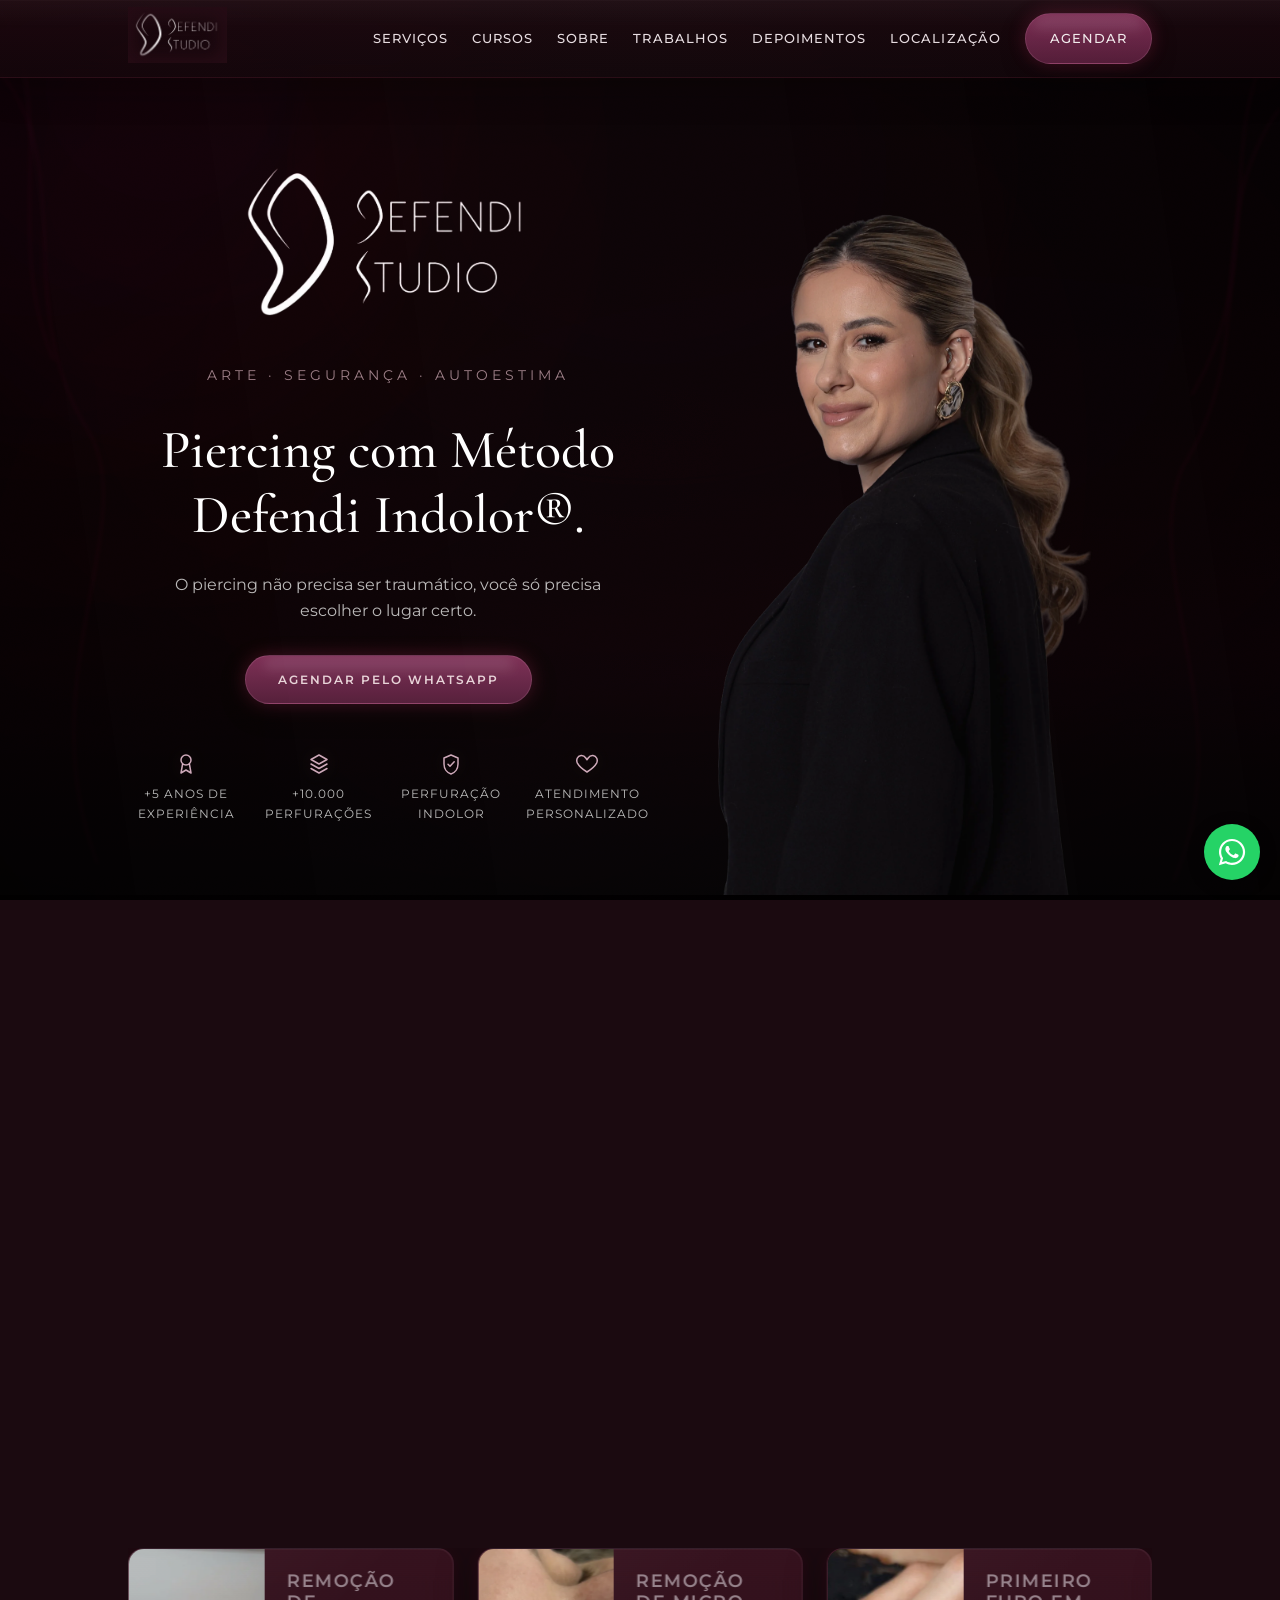
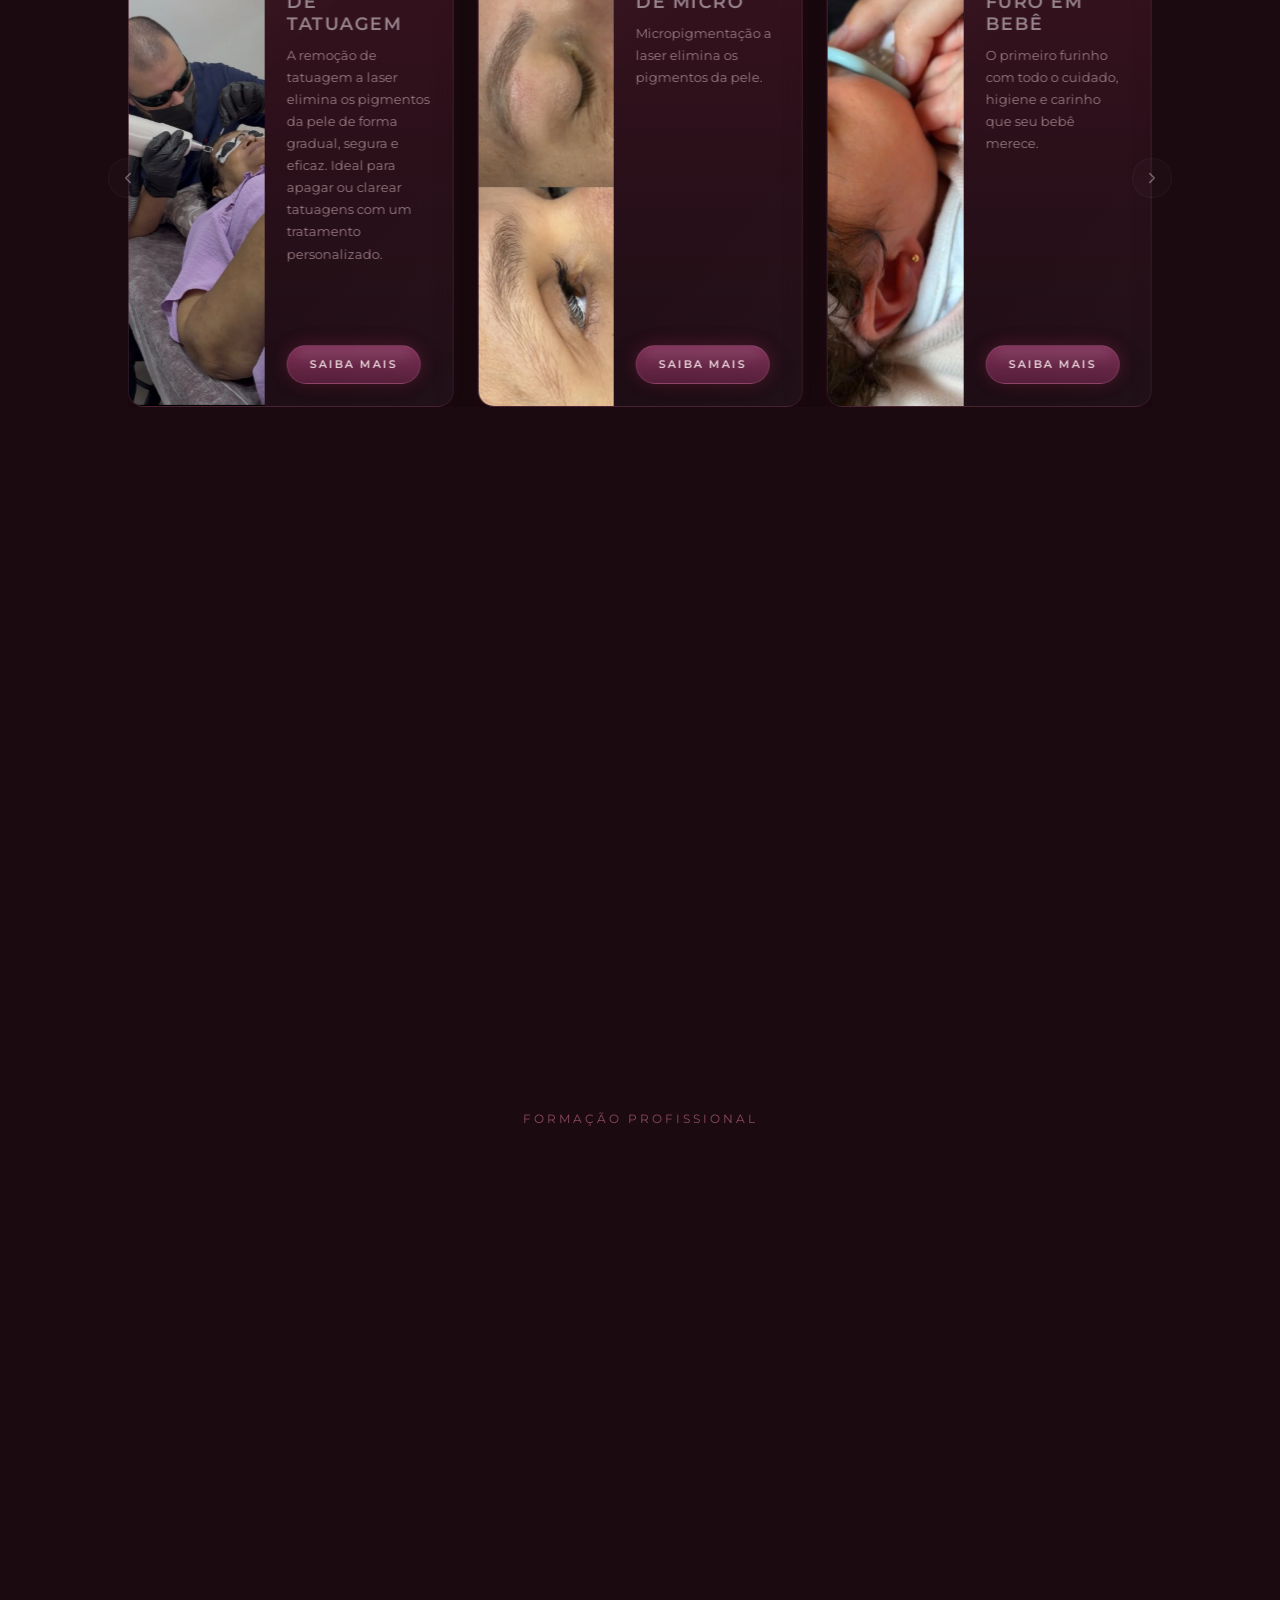
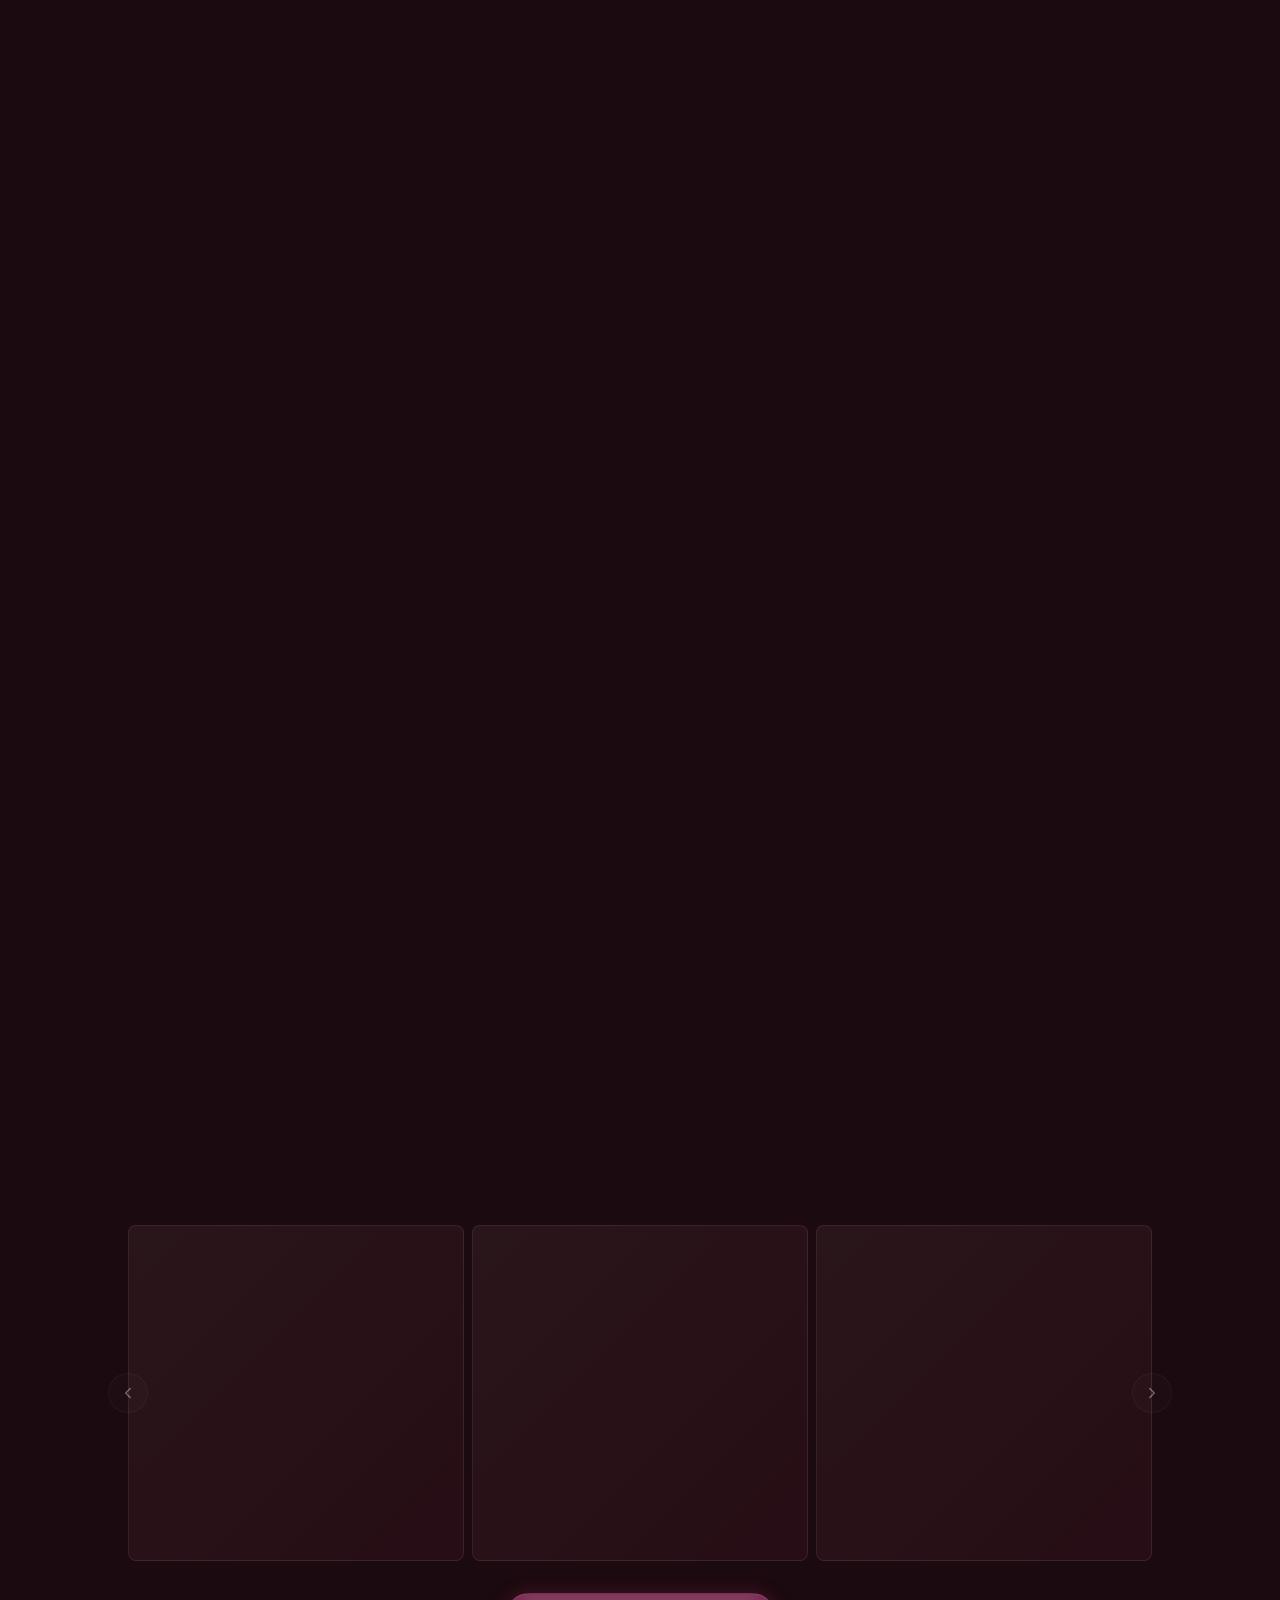
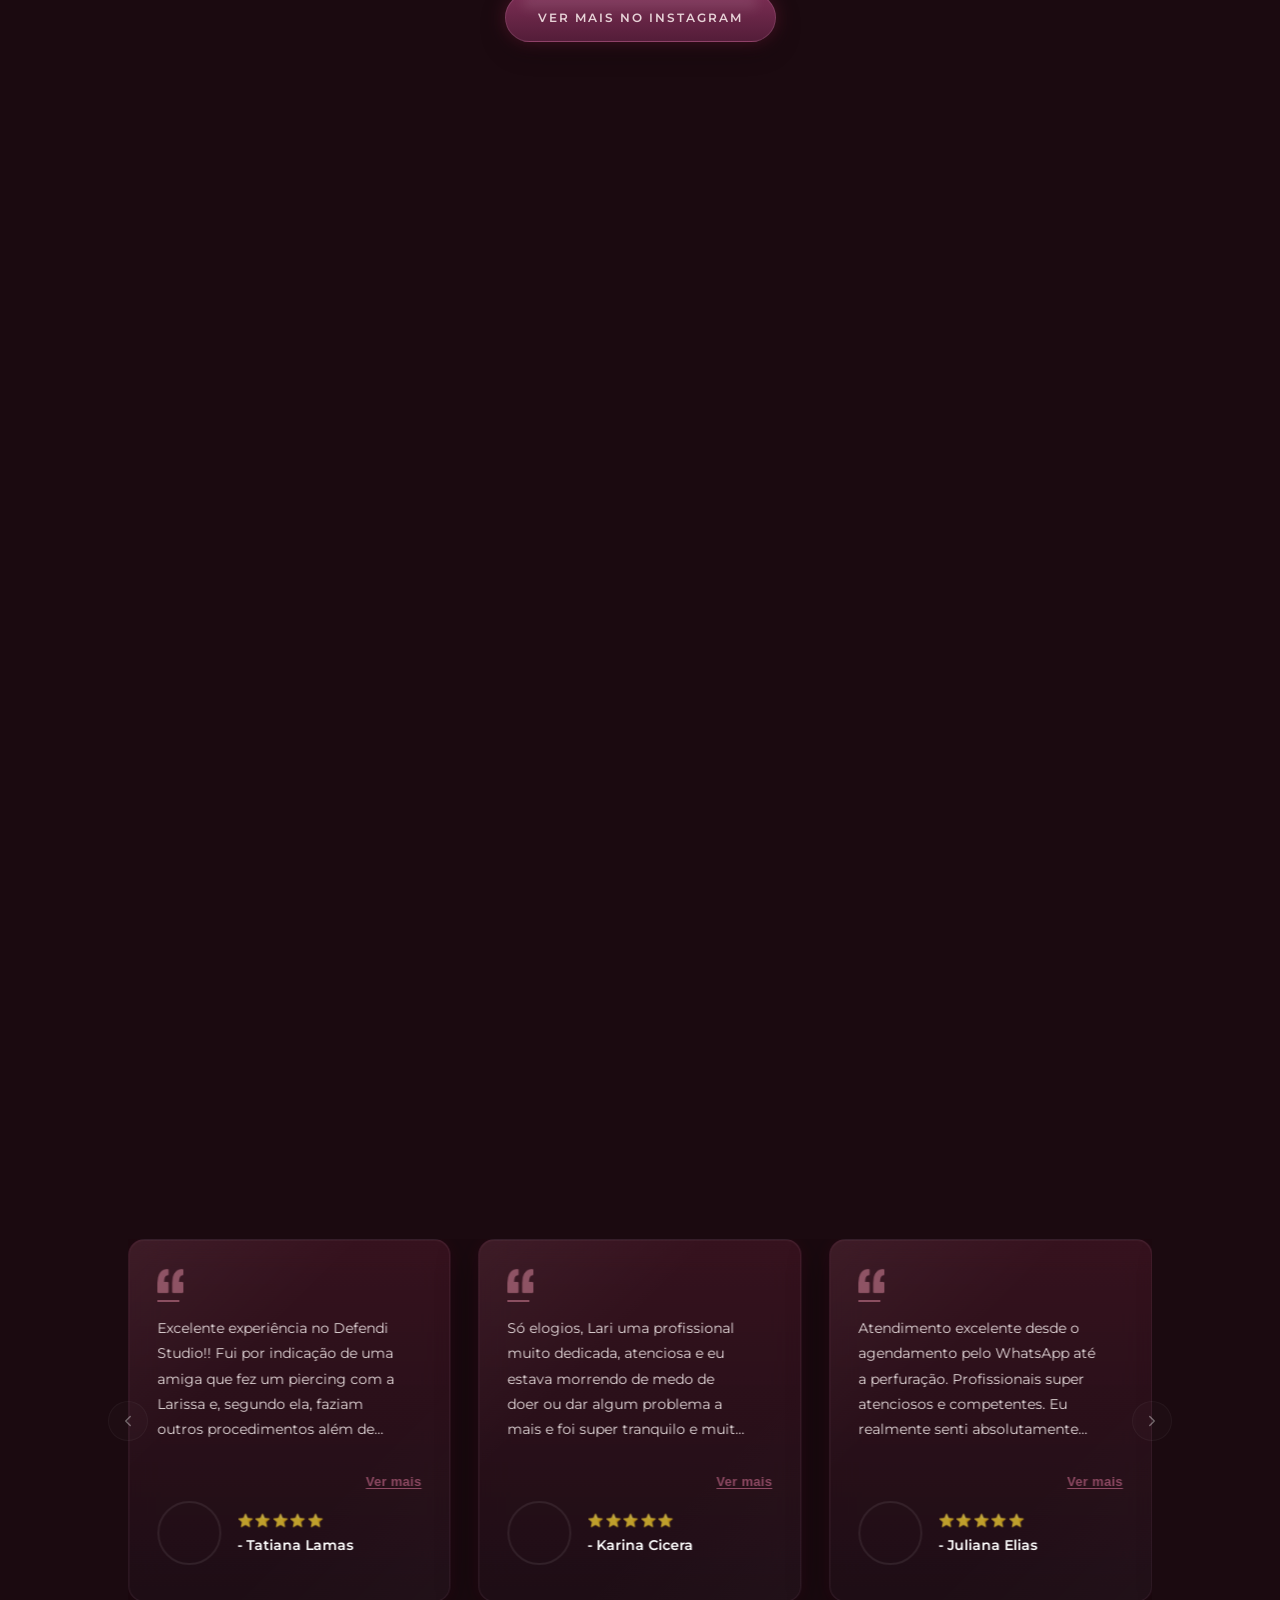
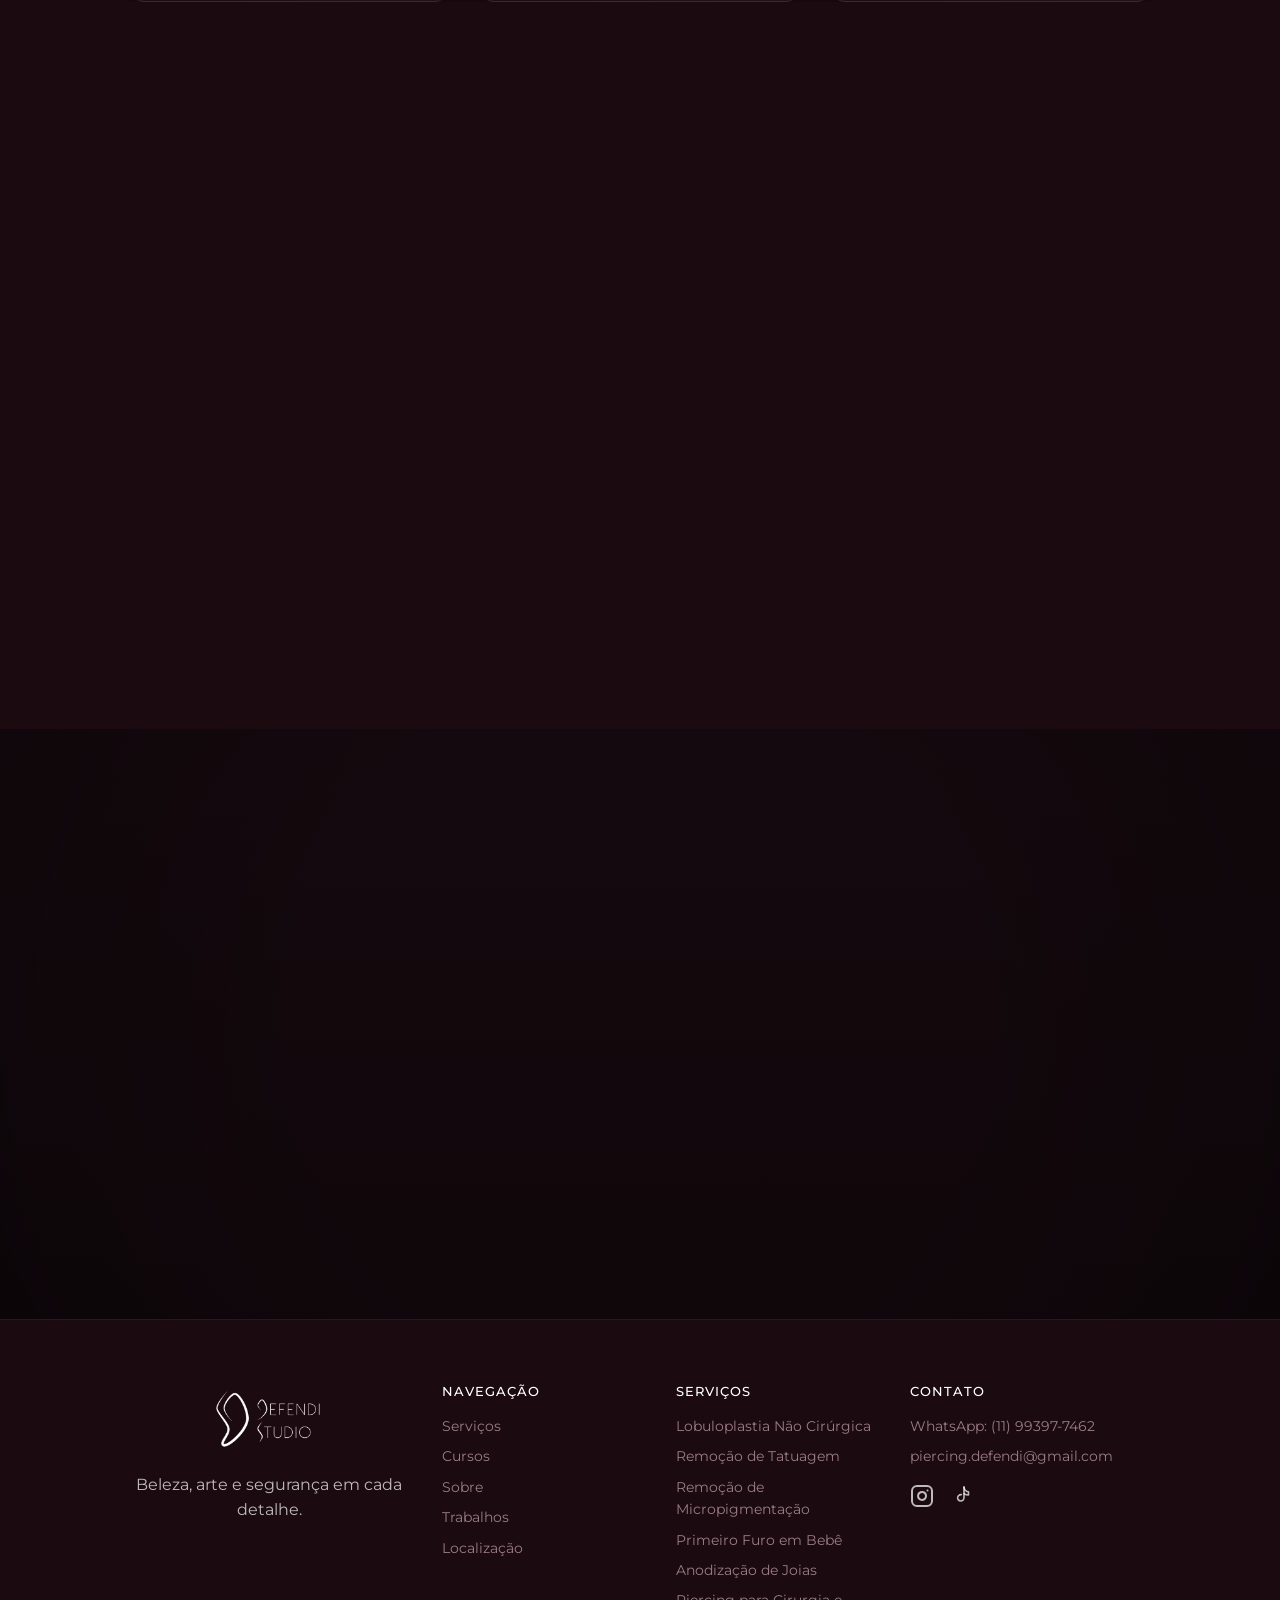
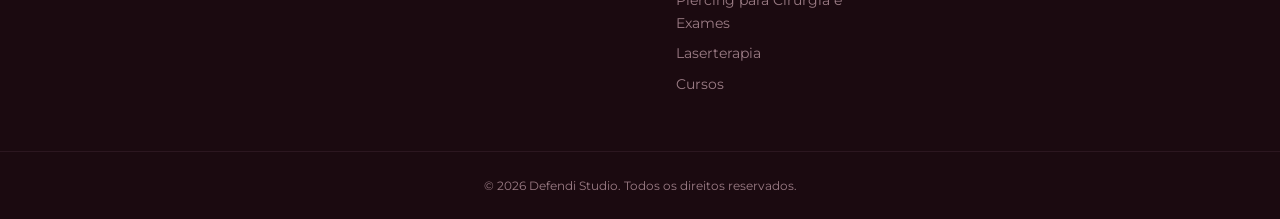
<file: index.html>
<!doctype html>
<html lang="pt-BR">
<head>
  <meta charset="utf-8">
  <meta name="viewport" content="width=device-width, initial-scale=1">
  <title>Defendi Studio · Piercing com técnica, segurança e joias premium</title>
  <meta name="description" content="Estúdio de piercing em São Paulo. Método indolor, cicatrização rápida e joias de altíssimo nível. Agende pelo WhatsApp.">
  <link rel="canonical" href="https://studio.defendipiercing.com.br/">
  <link rel="icon" type="image/png" sizes="32x32" href="img/favicon-32.png">
  <link rel="icon" type="image/png" sizes="16x16" href="img/favicon-16.png">
  <link rel="apple-touch-icon" sizes="180x180" href="img/favicon-180.png">

  <meta name="theme-color" content="#1B0A10">
  <meta name="robots" content="index, follow">

  <meta property="og:type" content="website">
  <meta property="og:locale" content="pt_BR">
  <meta property="og:title" content="Defendi Studio · Piercing com técnica, segurança e joias premium">
  <meta property="og:description" content="Estúdio de piercing em São Paulo. Método indolor, cicatrização rápida e joias de altíssimo nível. Agende pelo WhatsApp.">
  <meta property="og:image" content="https://studio.defendipiercing.com.br/img/og-image.jpg">
  <meta property="og:image:width" content="1200">
  <meta property="og:image:height" content="630">
  <meta property="og:image:type" content="image/jpeg">
  <meta property="og:url" content="https://studio.defendipiercing.com.br/">
  <meta property="og:site_name" content="Defendi Studio">

  <meta name="twitter:card" content="summary_large_image">
  <meta name="twitter:title" content="Defendi Studio · Piercing com técnica, segurança e joias premium">
  <meta name="twitter:description" content="Estúdio de piercing em São Paulo. Método indolor, cicatrização rápida e joias de altíssimo nível. Agende pelo WhatsApp.">
  <meta name="twitter:image" content="https://studio.defendipiercing.com.br/img/og-image.jpg">

  <link rel="preconnect" href="https://fonts.googleapis.com">
  <link rel="preconnect" href="https://fonts.gstatic.com" crossorigin>
  <link href="https://fonts.googleapis.com/css2?family=Cormorant+Garamond:wght@400;500;600&family=Montserrat:wght@400;500;600&display=swap" rel="stylesheet">
  <link rel="stylesheet" href="css/style.css?v=20">
  <link rel="stylesheet" href="css/background.css">
  <script type="application/ld+json">
  {
    "@context": "https://schema.org",
    "@type": "BeautySalon",
    "name": "Defendi Studio",
    "image": "https://studio.defendipiercing.com.br/img/og-image.jpg",
    "logo": "https://studio.defendipiercing.com.br/img/favicon-180.png",
    "telephone": "+5511993977462",
    "email": "piercing.defendi@gmail.com",
    "url": "https://studio.defendipiercing.com.br/",
    "address": {
      "@type": "PostalAddress",
      "streetAddress": "Rua Costa Rego, 21, Interfone 102, Sala 02",
      "addressLocality": "São Paulo",
      "addressRegion": "SP",
      "postalCode": "03542-030",
      "addressCountry": "BR"
    },
    "sameAs": [
      "https://www.instagram.com/defendi.larissa",
      "https://www.tiktok.com/@defendipiercing"
    ],
    "aggregateRating": {
      "@type": "AggregateRating",
      "ratingValue": "5.0",
      "reviewCount": "10"
    },
    "review": [
      {
        "@type": "Review",
        "author": { "@type": "Person", "name": "Ana Paula Morato" },
        "reviewRating": { "@type": "Rating", "ratingValue": "5" },
        "reviewBody": "Adorei o atendimento da equipe da Lari! Desde o primeiro atendimento pelo whatsapp até o dia da perfuração! Foi um experiência incrível, eu indico de olhos fechados!"
      },
      {
        "@type": "Review",
        "author": { "@type": "Person", "name": "Tatiana Lamas" },
        "reviewRating": { "@type": "Rating", "ratingValue": "5" },
        "reviewBody": "Excelente experiência no Defendi Studio! A técnica promete zero dor e cumpre! São muito atenciosas, meus novos furos estão, finalmente, restaurados e bem posicionados."
      },
      {
        "@type": "Review",
        "author": { "@type": "Person", "name": "Karina Cicera" },
        "reviewRating": { "@type": "Rating", "ratingValue": "5" },
        "reviewBody": "Só elogios, Lari uma profissional muito dedicada, atenciosa. Do atendimento em whatsapp até o presencial foi perfeito em tudo."
      }
    ],
    "hasOfferCatalog": {
      "@type": "OfferCatalog",
      "name": "Serviços",
      "itemListElement": [
        { "@type": "Offer", "itemOffered": { "@type": "Service", "name": "Lobuloplastia Não Cirúrgica" } },
        { "@type": "Offer", "itemOffered": { "@type": "Service", "name": "Remoção de Tatuagem" } },
        { "@type": "Offer", "itemOffered": { "@type": "Service", "name": "Remoção de Micropigmentação" } },
        { "@type": "Offer", "itemOffered": { "@type": "Service", "name": "Primeiro Furo em Bebê" } },
        { "@type": "Offer", "itemOffered": { "@type": "Service", "name": "Anodização de Joias" } },
        { "@type": "Offer", "itemOffered": { "@type": "Service", "name": "Piercing para Cirurgia e Exames" } },
        { "@type": "Offer", "itemOffered": { "@type": "Service", "name": "Laserterapia" } }
      ]
    }
  }
  </script>
</head>
<body>
  <div class="background" aria-hidden="true">
    <div class="bg-base"></div>
    <div class="bg-vignette"></div>
    <div class="bg-depth"></div>
    <div class="bg-center-glow"></div>
    <div class="bg-smoke smoke1"></div>
    <div class="bg-smoke smoke2"></div>
    <div class="bg-smoke smoke3"></div>
    <div class="bg-smoke smoke4"></div>
    <div class="bg-smoke smoke5"></div>
    <div class="bg-smoke smoke6"></div>
    <div class="bg-border-glow glow-left-top"></div>
    <div class="bg-border-glow glow-right-top"></div>
    <div class="bg-border-glow glow-left-bottom"></div>
    <div class="bg-border-glow glow-right-bottom"></div>
    <svg class="bg-lines" viewBox="0 0 1440 1000" preserveAspectRatio="none" xmlns="http://www.w3.org/2000/svg">
      <path d="M0,80 C90,190 10,340 100,480 C160,580 30,760 110,960" />
      <path d="M0,10 C70,120 0,260 60,400" />
      <path d="M1440,120 C1350,240 1420,380 1330,520 C1280,640 1400,800 1320,980" />
      <path d="M1440,30 C1360,150 1430,290 1340,440" />
    </svg>
    <div class="bg-noise"></div>
    <div class="bg-overlay"></div>
  </div>
  <header class="site-header" id="inicio">
    <div class="container header-inner">
      <a href="#inicio" class="brand" aria-label="Defendi Studio, ir para o início"><span class="brand-logo-mask"><img src="img/LOGO-trasparente.webp" alt="Defendi Studio" class="brand-logo"></span></a>
      <button class="nav-toggle" aria-label="Abrir menu" aria-expanded="false">
        <span></span><span></span><span></span>
      </button>
      <nav class="site-nav">
        <a href="#servicos">Serviços</a>
        <a href="#cursos">Cursos</a>
        <a href="#sobre">Sobre</a>
        <a href="#trabalhos">Trabalhos</a>
        <a href="#depoimentos">Depoimentos</a>
        <a href="#localizacao">Localização</a>
        <a href="https://wa.me/5511993977462" class="btn-primary nav-cta" target="_blank" rel="noopener">Agendar</a>
      </nav>
    </div>
  </header>
  <main>
  <section class="hero">
    <div class="container hero-inner">
      <div class="hero-copy">
        <span class="hero-logo-mask"><img src="img/LOGO-trasparente.webp" alt="Defendi Studio" class="hero-logo"></span>
        <p class="hero-tagline">Arte · Segurança · Autoestima</p>
        <h1 class="hero-title">Piercing com Método Defendi Indolor®.</h1>
        <p class="hero-text">O piercing não precisa ser traumático, você só precisa escolher o lugar certo.</p>
        <a href="https://wa.me/5511993977462" class="btn-primary" target="_blank" rel="noopener">Agendar pelo WhatsApp</a>
        <div class="hero-features-inline">
          <div class="feature">
            <svg width="24" height="24" viewBox="0 0 24 24" fill="none" stroke="var(--primary)" stroke-width="1.6" stroke-linecap="round" stroke-linejoin="round"><circle cx="12" cy="8" r="5"></circle><path d="M8.5 12.5L7 21l5-3 5 3-1.5-8.5"></path></svg>
            <span>+5 Anos de Experiência</span>
          </div>
          <div class="feature">
            <svg width="24" height="24" viewBox="0 0 24 24" fill="none" stroke="var(--primary)" stroke-width="1.6" stroke-linecap="round" stroke-linejoin="round"><path d="M12 3l8 4.5-8 4.5-8-4.5L12 3z"></path><path d="M4 12l8 4.5 8-4.5"></path><path d="M4 16.5l8 4.5 8-4.5"></path></svg>
            <span>+10.000 perfurações</span>
          </div>
          <div class="feature">
            <svg width="24" height="24" viewBox="0 0 24 24" fill="none" stroke="var(--primary)" stroke-width="1.6" stroke-linecap="round" stroke-linejoin="round"><path d="M12 3l7 3v6c0 4.8-3 8.7-7 10-4-1.3-7-5.2-7-10V6l7-3z"></path><path d="M9 12.2l2 2 4.2-4.4"></path></svg>
            <span>Perfuração Indolor</span>
          </div>
          <div class="feature">
            <svg width="24" height="24" viewBox="0 0 24 24" fill="none" stroke="var(--primary)" stroke-width="1.6" stroke-linecap="round" stroke-linejoin="round"><path d="M12 20s-7.2-4.5-9.6-8.9C.8 7.8 2.4 4 6 3.6c2-.2 3.7.8 4.8 2.4l1.2 1.7 1.2-1.7c1.1-1.6 2.8-2.6 4.8-2.4 3.6.4 5.2 4.2 3.6 7.5C19.2 15.5 12 20 12 20z"></path></svg>
            <span>Atendimento Personalizado</span>
          </div>
        </div>
      </div>
      <div class="hero-photo">
        <img src="img/Larissa Defendi3.webp" alt="Larissa Defendi, proprietária da Defendi Studio" fetchpriority="high">
      </div>
    </div>
  </section>
  <section class="flagship-banner">
    <div class="container">
      <div class="flagship-wrap reveal">
        <span class="flagship-tag">Especialidade</span>
        <div class="flagship-card">
          <h2>Planejamento Auricular</h2>
          <p>Criamos uma composição exclusiva para valorizar a anatomia da sua orelha, unindo estilo, harmonia e técnicas exclusivas em cada aplicação.</p>
          <a href="https://wa.me/5511993977462" class="btn-primary" target="_blank" rel="noopener">Eu quero</a>
        </div>
      </div>
    </div>
  </section>
  <section id="servicos">
    <div class="container">
      <h2 class="section-title reveal">Nossos Serviços</h2>
      <div class="services-carousel">
        <button class="carousel-arrow carousel-prev" aria-label="Serviço anterior" type="button">
          <svg width="18" height="18" viewBox="0 0 24 24" fill="none" stroke="currentColor" stroke-width="2" stroke-linecap="round" stroke-linejoin="round"><path d="M15 18l-6-6 6-6"></path></svg>
        </button>
        <div class="services-viewport">
          <div class="services-grid" id="servicesTrack">
        <article class="service-card">
          <div class="service-thumb">
            <img src="img/lobuloplastia-procedimento.webp" alt="Procedimento de lobuloplastia não cirúrgica" loading="lazy">
          </div>
          <div class="service-body">
            <h3>Lobuloplastia Não Cirúrgica</h3>
            <p>Procedimento minimamente invasivo para corrigir lóbulos rasgados ou semirrasgados, restaurando sua aparência de forma segura e natural, sem cirurgia. Volte a usar brincos com mais confiança.</p>
            <a href="https://wa.me/5511993977462" class="btn-primary btn-sm" target="_blank" rel="noopener">Saiba mais</a>
          </div>
        </article>
        <article class="service-card">
          <div class="service-thumb">
            <img src="img/remocao-tatuagem-procedimento.webp" alt="Procedimento de remoção de tatuagem a laser" loading="lazy">
          </div>
          <div class="service-body">
            <h3>Remoção de Tatuagem</h3>
            <p>A remoção de tatuagem a laser elimina os pigmentos da pele de forma gradual, segura e eficaz. Ideal para apagar ou clarear tatuagens com um tratamento personalizado.</p>
            <a href="https://wa.me/5511993977462" class="btn-primary btn-sm" target="_blank" rel="noopener">Saiba mais</a>
          </div>
        </article>
        <article class="service-card">
          <div class="service-thumb">
            <img src="img/remocao-micropigmentacao-sobrancelha.webp" alt="Remoção de micropigmentação, antes e depois" loading="lazy">
          </div>
          <div class="service-body">
            <h3>Remoção de Micro</h3>
            <p>Micropigmentação a laser elimina os pigmentos da pele.</p>
            <a href="https://wa.me/5511993977462" class="btn-primary btn-sm" target="_blank" rel="noopener">Saiba mais</a>
          </div>
        </article>
        <article class="service-card">
          <div class="service-thumb">
            <img src="img/primeiro-furo-bebe-humanizado.webp" alt="Primeiro furo de piercing em bebê" loading="lazy">
          </div>
          <div class="service-body">
            <h3>Primeiro Furo em Bebê</h3>
            <p>O primeiro furinho com todo o cuidado, higiene e carinho que seu bebê merece.</p>
            <a href="https://wa.me/5511993977462" class="btn-primary btn-sm" target="_blank" rel="noopener">Saiba mais</a>
          </div>
        </article>
        <article class="service-card">
          <div class="service-thumb">
            <img src="img/anodizacao-joias.webp" alt="Joia de titânio anodizada em piercing de orelha" loading="lazy">
          </div>
          <div class="service-body">
            <h3>Anodização de Joias</h3>
            <p>Coloração eletrolítica que transforma joias de titânio em tons vibrantes e exclusivos, sem tintas, hipoalergênica e duradoura.</p>
            <button type="button" class="color-catalog-trigger" id="colorCatalogTrigger">
              <img src="img/catalogo-cores-anodizacao.webp" alt="Catálogo de cores da anodização de joias" loading="lazy">
              <span class="color-catalog-label">Veja catálogo de cores</span>
            </button>
            <a href="https://wa.me/5511993977462" class="btn-primary btn-sm" target="_blank" rel="noopener">Saiba mais</a>
          </div>
        </article>
        <article class="service-card">
          <div class="service-thumb">
            <img src="img/bioflex.webp" alt="Joia de bioflex em piercings na orelha" loading="lazy">
          </div>
          <div class="service-body">
            <h3>Piercing para Cirurgia e Exames</h3>
            <p>Bioflex, joia que substitui temporariamente o piercing em exames de imagem e procedimentos cirúrgicos, mantendo o furo aberto.</p>
            <a href="https://wa.me/5511993977462" class="btn-primary btn-sm" target="_blank" rel="noopener">Saiba mais</a>
          </div>
        </article>
        <article class="service-card">
          <div class="service-thumb">
            <img src="img/laserterapia.webp" alt="Sessão de laserterapia em piercing na orelha" loading="lazy">
          </div>
          <div class="service-body">
            <h3>Laserterapia</h3>
            <p>Acelera a cicatrização, reduz inflamações e alivia o desconforto do piercing. Tratamento seguro e eficaz que estimula a regeneração da pele.</p>
            <a href="https://wa.me/5511993977462" class="btn-primary btn-sm" target="_blank" rel="noopener">Saiba mais</a>
          </div>
        </article>
          </div>
        </div>
        <button class="carousel-arrow carousel-next" aria-label="Próximo serviço" type="button">
          <svg width="18" height="18" viewBox="0 0 24 24" fill="none" stroke="currentColor" stroke-width="2" stroke-linecap="round" stroke-linejoin="round"><path d="M9 18l6-6-6-6"></path></svg>
        </button>
      </div>
    </div>
  </section>
  <section class="shop-banner-wrap">
    <div class="container">
      <a href="https://www.defendipiercing.com.br/" target="_blank" rel="noopener" class="shop-banner reveal">
        <div class="shop-banner-content">
          <h2>Joias Exclusivas Para Você</h2>
          <p>Peças com a curadoria Defendi Studio para valorizar ainda mais o seu piercing.</p>
          <span class="btn-primary">Quero Ver as Joias</span>
        </div>
      </a>
    </div>
  </section>
  <section id="cursos" class="cursos">
    <div class="container">
      <p class="eyebrow" style="text-align:center;">Formação Profissional</p>
      <h2 class="section-title reveal">Nossos Cursos</h2>
      <div class="cursos-list-card reveal">
        <ul class="cursos-list">
          <li><span class="cursos-list-icon" aria-hidden="true"></span><h3>Body Piercing Iniciante</h3></li>
          <li><span class="cursos-list-icon" aria-hidden="true"></span><h3>Método Defendi Indolor</h3></li>
          <li><span class="cursos-list-icon" aria-hidden="true"></span><h3>Lobuloplastia Não Cirúrgica</h3></li>
          <li><span class="cursos-list-icon" aria-hidden="true"></span><h3>Furo de Bebê Humanizado</h3></li>
        </ul>
        <p class="cursos-list-note">Certificado · Acompanhamento · Grupo de apoio</p>
      </div>
      <div class="cursos-combo reveal">
        <p class="eyebrow">Combo Completo</p>
        <h3>Todos os cursos em um só combo</h3>
        <p>Você se prepara para atender adultos, crianças e bebês, ampliando suas oportunidades e entrando no mercado com um grande diferencial. Também é possível fazer as formações separadamente, começando pela técnica que mais faz sentido para você.</p>
        <a href="https://wa.me/5511993977462" class="btn-primary" target="_blank" rel="noopener">Quero saber mais</a>
      </div>
    </div>
  </section>
  <section id="sobre" class="why">
    <div class="container">
      <h2 class="section-title reveal">Por que escolher o Defendi Studio?</h2>
      <div class="why-grid">
        <div class="why-card reveal">
          <svg width="24" height="24" viewBox="0 0 24 24" fill="none" stroke="var(--primary)" stroke-width="1.6" stroke-linecap="round" stroke-linejoin="round"><path d="M13 2L3 14h9l-1 8 10-12h-9l1-8z"></path></svg>
          <h3>Experiência no Piercing</h3>
          <p>Anos de prática e uma técnica apurada em cada furo.</p>
        </div>
        <div class="why-card reveal">
          <svg width="24" height="24" viewBox="0 0 24 24" fill="none" stroke="var(--primary)" stroke-width="1.6" stroke-linecap="round" stroke-linejoin="round"><circle cx="12" cy="12" r="9"></circle><path d="M8 12.3l2.6 2.6L16.5 9"></path></svg>
          <h3>Método Indolor</h3>
          <p>Técnica pensada para reduzir a dor ao mínimo, do início ao fim.</p>
        </div>
        <div class="why-card reveal">
          <svg width="24" height="24" viewBox="0 0 24 24" fill="none" stroke="var(--primary)" stroke-width="1.6" stroke-linecap="round" stroke-linejoin="round"><circle cx="12" cy="12" r="9"></circle><path d="M12 7.5v4.8l3.3 2"></path><circle cx="12" cy="12" r="1" fill="var(--primary)" stroke="none"></circle></svg>
          <h3>Cicatrização Rápida</h3>
          <p>Cuidados que aceleram a recuperação sem abrir mão da qualidade.</p>
        </div>
        <div class="why-card reveal">
          <svg width="24" height="24" viewBox="0 0 24 24" fill="none" stroke="var(--primary)" stroke-width="1.6" stroke-linecap="round" stroke-linejoin="round"><path d="M6 3h12l3 5-9 13L3 8z"></path><path d="M3 8h18"></path><path d="M9 3l3 5-3 13"></path><path d="M15 3l-3 5 3 13"></path></svg>
          <h3>Joias de Altíssimo Nível</h3>
          <p>Titânio e materiais premium que unem segurança e beleza.</p>
        </div>
        <div class="why-card reveal">
          <svg width="24" height="24" viewBox="0 0 24 24" fill="none" stroke="var(--primary)" stroke-width="1.6" stroke-linecap="round" stroke-linejoin="round"><path d="M12 20s-7.2-4.5-9.6-8.9C.8 7.8 2.4 4 6 3.6c2-.2 3.7.8 4.8 2.4l1.2 1.7 1.2-1.7c1.1-1.6 2.8-2.6 4.8-2.4 3.6.4 5.2 4.2 3.6 7.5C19.2 15.5 12 20 12 20z"></path></svg>
          <h3>Acompanhamento Pós-Perfuração</h3>
          <p>Orientação dedicada e suporte garantido até a cicatrização completa do seu piercing.</p>
        </div>
      </div>
    </div>
  </section>
  <section id="trabalhos">
    <div class="container">
      <h2 class="section-title reveal">Trabalhos Realizados</h2>
      <!-- TODO: substituir os .gallery-item por <img> das fotos reais da cliente -->
      <div class="gallery-carousel">
        <button class="carousel-arrow carousel-prev" aria-label="Trabalho anterior" type="button">
          <svg width="18" height="18" viewBox="0 0 24 24" fill="none" stroke="currentColor" stroke-width="2" stroke-linecap="round" stroke-linejoin="round"><path d="M15 18l-6-6 6-6"></path></svg>
        </button>
        <div class="gallery-viewport">
          <div class="gallery" id="galleryTrack">
        <div class="gallery-item"><img src="img/tabalho-1.webp" alt="Trabalho realizado, remoção de tatuagem" loading="lazy"></div>
        <div class="gallery-item"><img src="img/trabalho-2.webp" alt="Trabalho realizado, piercing na orelha" loading="lazy"></div>
        <div class="gallery-item"><img src="img/trabalho-sobrancelha.webp" alt="Trabalho realizado, micropigmentação de sobrancelha, antes e depois" loading="lazy"></div>
        <div class="gallery-item"><img src="img/trabalho-piercing-orelha.webp" alt="Trabalho realizado, piercings na orelha" loading="lazy"></div>
        <div class="gallery-item"><img src="img/trabalho-lobuloplastia.webp" alt="Trabalho realizado, lobuloplastia, antes e depois" loading="lazy"></div>
        <div class="gallery-item"><img src="img/trabalho-furo-bebe.webp" alt="Trabalho realizado, primeiro furo em bebê" loading="lazy"></div>
        <div class="gallery-item"><img src="img/trabalho-projeto-auricular-1.webp" alt="Trabalho realizado, projeto auricular com piercings na orelha" loading="lazy"></div>
        <div class="gallery-item"><img src="img/trabalho-projeto-auricular-2.webp" alt="Trabalho realizado, projeto auricular com piercings na orelha" loading="lazy"></div>
        <div class="gallery-item"><img src="img/trabalho-projeto-auricular-3.webp" alt="Trabalho realizado, projeto auricular com piercings na orelha" loading="lazy"></div>
        <div class="gallery-item"><img src="img/trabalho-projeto-auricular-4.webp" alt="Trabalho realizado, projeto auricular com piercings na orelha" loading="lazy"></div>
          </div>
        </div>
        <button class="carousel-arrow carousel-next" aria-label="Próximo trabalho" type="button">
          <svg width="18" height="18" viewBox="0 0 24 24" fill="none" stroke="currentColor" stroke-width="2" stroke-linecap="round" stroke-linejoin="round"><path d="M9 18l6-6-6-6"></path></svg>
        </button>
      </div>
      <div class="center-cta"><a href="https://www.instagram.com/defendi.larissa" class="btn-primary" target="_blank" rel="noopener">Ver mais no Instagram</a></div>
    </div>
  </section>
  <section id="guia-furos">
    <div class="container">
      <h2 class="section-title reveal">Guia de Piercings</h2>
      <button type="button" class="ear-guide-card reveal" id="earGuideTrigger">
        <img src="img/Onde pode ser feito o furo.webp" alt="Guia ilustrado com os nomes e posições dos furos de piercing na orelha" loading="lazy">
        <span class="ear-guide-zoom-hint">
          <svg width="16" height="16" viewBox="0 0 24 24" fill="none" stroke="currentColor" stroke-width="2" stroke-linecap="round" stroke-linejoin="round"><circle cx="11" cy="11" r="7"></circle><line x1="21" y1="21" x2="16.65" y2="16.65"></line><line x1="11" y1="8" x2="11" y2="14"></line><line x1="8" y1="11" x2="14" y2="11"></line></svg>
          Toque para ampliar
        </span>
      </button>
    </div>
  </section>
  <section id="depoimentos">
    <div class="container">
      <h2 class="section-title reveal">Depoimentos</h2>
      <div class="testimonials-carousel">
        <button class="carousel-arrow carousel-prev" aria-label="Depoimento anterior" type="button">
          <svg width="18" height="18" viewBox="0 0 24 24" fill="none" stroke="currentColor" stroke-width="2" stroke-linecap="round" stroke-linejoin="round"><path d="M15 18l-6-6 6-6"></path></svg>
        </button>
        <div class="testimonials-viewport">
          <div class="testimonials-grid" id="testimonialsTrack">
        <article class="testimonial-card">
          <span class="testimonial-quote" aria-hidden="true"></span>
          <span class="testimonial-dash" aria-hidden="true"></span>
          <p class="testimonial-text">Adorei o atendimento da equipe da Lari! Desde o primeiro atendimento pelo whatsapp até o dia da perfuração! Foi um experiência incrível, eu indico de olhos fechados! Já estou planejando os próximos furinhos! 🥰</p>
          <button class="testimonial-more" type="button">Ver mais</button>
          <div class="testimonial-footer">
            <div class="testimonial-avatar"><img src="img/Depo.Ana Paula Morato.webp" alt="Ana Paula Morato" loading="lazy"></div>
            <div class="testimonial-author">
              <p class="testimonial-stars" aria-hidden="true">⭐⭐⭐⭐⭐</p>
              <p class="testimonial-name">Ana Paula Morato</p>
            </div>
          </div>
        </article>
        <article class="testimonial-card">
          <span class="testimonial-quote" aria-hidden="true"></span>
          <span class="testimonial-dash" aria-hidden="true"></span>
          <p class="testimonial-text">Excelente experiência no Defendi Studio!! Fui por indicação de uma amiga que fez um piercing com a Larissa e, segundo ela, faziam outros procedimentos além de piercing. Inicialmente eu fiz lobuloplastia não cirúrgica (peeling químico) e fui extremamente bem atendida já no 1o contato, bem como no pós procedimento. A técnica promete zero dor e cumpre! São muito atenciosas, meus novos furos estão, finalmente, restaurados e bem posicionados e eu AMEI!!! Super recomendo!!!!</p>
          <button class="testimonial-more" type="button">Ver mais</button>
          <div class="testimonial-footer">
            <div class="testimonial-avatar"><img src="img/Depo.Tatiana Lamas.webp" alt="Tatiana Lamas" loading="lazy"></div>
            <div class="testimonial-author">
              <p class="testimonial-stars" aria-hidden="true">⭐⭐⭐⭐⭐</p>
              <p class="testimonial-name">Tatiana Lamas</p>
            </div>
          </div>
        </article>
        <article class="testimonial-card">
          <span class="testimonial-quote" aria-hidden="true"></span>
          <span class="testimonial-dash" aria-hidden="true"></span>
          <p class="testimonial-text">Só elogios, Lari uma profissional muito dedicada, atenciosa e eu estava morrendo de medo de doer ou dar algum problema a mais e foi super tranquilo e muito rápido, e qualquer dúvida que eu tinha as meninas ali eram super atenciosas e educadas. Do atendimento em whatsapp até o presencial foi perfeito em tudo, perfeitas demais 🥰❤️</p>
          <button class="testimonial-more" type="button">Ver mais</button>
          <div class="testimonial-footer">
            <div class="testimonial-avatar"><img src="img/Depo.Karina Cicera.webp" alt="Karina Cicera" loading="lazy"></div>
            <div class="testimonial-author">
              <p class="testimonial-stars" aria-hidden="true">⭐⭐⭐⭐⭐</p>
              <p class="testimonial-name">Karina Cicera</p>
            </div>
          </div>
        </article>
        <article class="testimonial-card">
          <span class="testimonial-quote" aria-hidden="true"></span>
          <span class="testimonial-dash" aria-hidden="true"></span>
          <p class="testimonial-text">Atendimento excelente desde o agendamento pelo WhatsApp até a perfuração. Profissionais super atenciosos e competentes. Eu realmente senti absolutamente NADA de dor durante o procedimento e o pós também está sendo super tranquilo. Espaço super organizado e limpo. Indico de olhos fechados. Fiquei super satisfeita!</p>
          <button class="testimonial-more" type="button">Ver mais</button>
          <div class="testimonial-footer">
            <div class="testimonial-avatar"><img src="img/Depo. Juliana Elias.webp" alt="Juliana Elias" loading="lazy"></div>
            <div class="testimonial-author">
              <p class="testimonial-stars" aria-hidden="true">⭐⭐⭐⭐⭐</p>
              <p class="testimonial-name">Juliana Elias</p>
            </div>
          </div>
        </article>
        <article class="testimonial-card">
          <span class="testimonial-quote" aria-hidden="true"></span>
          <span class="testimonial-dash" aria-hidden="true"></span>
          <p class="testimonial-text">Eu confesso q estava aflita em sentir dor rs, mas tudo é mto rapido e tranquilo e confesso que estou impressionada, tenho a sensação que nao furei a orelha de tão tranquilo que esta. Zero dor. Voltarei com certeza.</p>
          <button class="testimonial-more" type="button">Ver mais</button>
          <div class="testimonial-footer">
            <div class="testimonial-avatar testimonial-avatar-initials">NS</div>
            <div class="testimonial-author">
              <p class="testimonial-stars" aria-hidden="true">⭐⭐⭐⭐⭐</p>
              <p class="testimonial-name">Natalia Selari</p>
            </div>
          </div>
        </article>
        <article class="testimonial-card">
          <span class="testimonial-quote" aria-hidden="true"></span>
          <span class="testimonial-dash" aria-hidden="true"></span>
          <p class="testimonial-text">Amo o trabalho da Larissa!!! Não vou em outro profissional de jeito nenhum.</p>
          <button class="testimonial-more" type="button">Ver mais</button>
          <div class="testimonial-footer">
            <div class="testimonial-avatar testimonial-avatar-initials">CG</div>
            <div class="testimonial-author">
              <p class="testimonial-stars" aria-hidden="true">⭐⭐⭐⭐⭐</p>
              <p class="testimonial-name">Carol Gomes</p>
            </div>
          </div>
        </article>
        <article class="testimonial-card">
          <span class="testimonial-quote" aria-hidden="true"></span>
          <span class="testimonial-dash" aria-hidden="true"></span>
          <p class="testimonial-text">Amei o espaço, o atendimento desde a chegada até a finalização pela equipe toda. Todos aparelhos esterilizados com muito cuidado. A Larissa é maravilhosa, muito profissional e segura do que faz. Estava com medo de ter dor mas não senti nada. Vão sem medo! Super recomendo</p>
          <button class="testimonial-more" type="button">Ver mais</button>
          <div class="testimonial-footer">
            <div class="testimonial-avatar"><img src="img/Depo. Adriana Sereicikas.webp" alt="Adriana Sereicikas" loading="lazy"></div>
            <div class="testimonial-author">
              <p class="testimonial-stars" aria-hidden="true">⭐⭐⭐⭐⭐</p>
              <p class="testimonial-name">Adriana Sereicikas</p>
            </div>
          </div>
        </article>
        <article class="testimonial-card">
          <span class="testimonial-quote" aria-hidden="true"></span>
          <span class="testimonial-dash" aria-hidden="true"></span>
          <p class="testimonial-text">Se tivesse 10 estrelas eu daria 11! A Larissa é maravilhosa, um encanto de pessoa e profissional, me deixou muito segura e a vontade desde a primeira conversa pelo WhatsApp. Explica tão bem o procedimento te dando mais confiança, e sem contar o atendimento de princesa! O estúdio é uma graça!</p>
          <button class="testimonial-more" type="button">Ver mais</button>
          <div class="testimonial-footer">
            <div class="testimonial-avatar testimonial-avatar-initials">KS</div>
            <div class="testimonial-author">
              <p class="testimonial-stars" aria-hidden="true">⭐⭐⭐⭐⭐</p>
              <p class="testimonial-name">Katinha Santos</p>
            </div>
          </div>
        </article>
        <article class="testimonial-card">
          <span class="testimonial-quote" aria-hidden="true"></span>
          <span class="testimonial-dash" aria-hidden="true"></span>
          <p class="testimonial-text">Atendimento maravilhoso! A Lari é simplesmente incrível no atendimento, explica todos os detalhes, acalma a gente rs e sem contar no método indolor que é surreal, você não sente nada no momento da aplicação. O studio tem uma ótima localização, muitoooo limpinho e organizado. É a segunda vez que coloco um piercing e só confio na Lari!</p>
          <button class="testimonial-more" type="button">Ver mais</button>
          <div class="testimonial-footer">
            <div class="testimonial-avatar"><img src="img/Depo.Camila Pertinhez.webp" alt="Camila Pertinhez" loading="lazy"></div>
            <div class="testimonial-author">
              <p class="testimonial-stars" aria-hidden="true">⭐⭐⭐⭐⭐</p>
              <p class="testimonial-name">Camila Pertinhez</p>
            </div>
          </div>
        </article>
        <article class="testimonial-card">
          <span class="testimonial-quote" aria-hidden="true"></span>
          <span class="testimonial-dash" aria-hidden="true"></span>
          <p class="testimonial-text">Experiência incrível! A Lari é extremamente acolhedora e maravilhosa, trabalho impecável. Nunca tive problemas com piercing desde que comecei a fazer com ela.</p>
          <button class="testimonial-more" type="button">Ver mais</button>
          <div class="testimonial-footer">
            <div class="testimonial-avatar"><img src="img/Depo. Julia Manetta Silva.webp" alt="Julia Manetta Silva" loading="lazy"></div>
            <div class="testimonial-author">
              <p class="testimonial-stars" aria-hidden="true">⭐⭐⭐⭐⭐</p>
              <p class="testimonial-name">Julia Manetta Silva</p>
            </div>
          </div>
        </article>
          </div>
        </div>
        <button class="carousel-arrow carousel-next" aria-label="Próximo depoimento" type="button">
          <svg width="18" height="18" viewBox="0 0 24 24" fill="none" stroke="currentColor" stroke-width="2" stroke-linecap="round" stroke-linejoin="round"><path d="M9 18l6-6-6-6"></path></svg>
        </button>
      </div>
    </div>
  </section>
  <section class="cta-banner-wrap">
    <div class="container">
      <div class="cta-banner reveal">
        <div class="cta-content">
          <h2>Viva essa experiência.</h2>
          <p>Aplicação segura e técnica exclusiva</p>
          <a href="https://wa.me/5511993977462" class="btn-primary" target="_blank" rel="noopener">Agendar agora</a>
        </div>
        <div class="cta-photo">
          <img src="img/cta-modelo.webp" alt="Cliente Defendi Studio com piercings na orelha" loading="lazy">
        </div>
      </div>
    </div>
  </section>
  <section id="localizacao">
    <div class="container">
      <h2 class="section-title reveal">Onde Estamos</h2>
      <div class="loc-grid">
        <div class="map-wrapper reveal">
          <iframe class="loc-map" loading="lazy" referrerpolicy="no-referrer-when-downgrade" title="Mapa de localização do Defendi Studio, Vila Guilhermina, São Paulo"
            src="https://www.google.com/maps?q=Rua+Costa+Rego,+21,+Vila+Guilhermina,+São+Paulo+SP+03542-030&output=embed"></iframe>
        </div>
        <div class="loc-card reveal">
          <span class="loc-logo-mask"><img src="img/LOGO.webp" alt="Defendi Studio" class="loc-logo" loading="lazy"></span>
          <p class="loc-addr">Rua Costa Rego, 21<br>Vila Guilhermina, São Paulo/SP<br>CEP 03542-030<br>Interfone 102, Sala 02</p>
          <a href="https://www.google.com/maps/dir/?api=1&destination=Rua+Costa+Rego,+21,+Vila+Guilhermina,+São+Paulo+SP+03542-030" class="btn-loc" target="_blank" rel="noopener">Como chegar</a>
        </div>
      </div>
    </div>
  </section>
  </main>
  <footer class="site-footer">
    <div class="container footer-grid">
      <div class="footer-brand">
        <span class="footer-logo-mask"><img src="img/LOGO-trasparente.webp" alt="Defendi Studio" class="footer-logo" loading="lazy"></span>
        <p>Beleza, arte e segurança em cada detalhe.</p>
      </div>
      <div><h3>Navegação</h3><a href="#servicos">Serviços</a><a href="#cursos">Cursos</a><a href="#sobre">Sobre</a><a href="#trabalhos">Trabalhos</a><a href="#localizacao">Localização</a></div>
      <div><h3>Serviços</h3><a href="#servicos">Lobuloplastia Não Cirúrgica</a><a href="#servicos">Remoção de Tatuagem</a><a href="#servicos">Remoção de Micropigmentação</a><a href="#servicos">Primeiro Furo em Bebê</a><a href="#servicos">Anodização de Joias</a><a href="#servicos">Piercing para Cirurgia e Exames</a><a href="#servicos">Laserterapia</a><a href="#cursos">Cursos</a></div>
      <div class="footer-contact">
        <h3>Contato</h3>
        <a href="https://wa.me/5511993977462" target="_blank" rel="noopener">WhatsApp: (11) 99397-7462</a>
        <a href="mailto:piercing.defendi@gmail.com">piercing.defendi@gmail.com</a>
        <div class="footer-social">
          <a href="https://www.instagram.com/defendi.larissa" target="_blank" rel="noopener" aria-label="Instagram"><svg width="24" height="24" viewBox="0 0 24 24" fill="none" stroke="currentColor" stroke-width="2" stroke-linecap="round" stroke-linejoin="round"><rect x="2" y="2" width="20" height="20" rx="5"></rect><path d="M16 11.37A4 4 0 1 1 12.63 8 4 4 0 0 1 16 11.37z"></path><line x1="17.5" y1="6.5" x2="17.51" y2="6.5"></line></svg></a>
          <a href="https://www.tiktok.com/@defendipiercing" target="_blank" rel="noopener" aria-label="TikTok"><svg width="24" height="24" viewBox="0 0 24 24" fill="none" stroke="currentColor" stroke-width="1.6" stroke-linecap="round" stroke-linejoin="round"><path d="M14 3v10.8a3.2 3.2 0 1 1-2.7-3.16"></path><path d="M14 3a5.3 5.3 0 0 0 4.5 4.9V11a7.8 7.8 0 0 1-4.5-1.4"></path></svg></a>
        </div>
      </div>
    </div>
    <div class="footer-bottom"><div class="container"><p>© 2026 Defendi Studio. Todos os direitos reservados.</p></div></div>
  </footer>
  <a href="https://wa.me/5511993977462" class="whatsapp-float" target="_blank" rel="noopener" aria-label="WhatsApp">
    <svg width="30" height="30" viewBox="0 0 448 512" fill="currentColor"><path d="M380.9 97.1C339 55.1 283.2 32 223.9 32c-122.4 0-222 99.6-222 222 0 39.1 10.2 77.3 29.6 111L0 480l117.7-30.9c32.4 17.7 68.9 27 106.1 27h.1c122.3 0 224.1-99.6 224.1-222 0-59.3-25.2-115-67.1-157zm-157 341.6c-33.2 0-65.7-8.9-94-25.7l-6.7-4-69.8 18.3L72 359.2l-4.4-7c-18.5-29.4-28.2-63.3-28.2-98.2 0-101.7 82.8-184.5 184.6-184.5 49.3 0 95.6 19.2 130.4 54.1 34.8 34.9 56.2 81.2 56.1 130.5 0 101.8-84.9 184.6-186.6 184.6zm101.2-138.2c-5.5-2.8-32.8-16.2-37.9-18-5.1-1.9-8.8-2.8-12.5 2.8-3.7 5.6-14.3 18-17.6 21.8-3.2 3.7-6.5 4.2-12 1.4-32.6-16.3-54-29.1-75.5-66-5.7-9.8 5.7-9.1 16.3-30.3 1.8-3.7.9-6.9-.5-9.7-1.4-2.8-12.5-30.1-17.1-41.2-4.5-10.8-9.1-9.3-12.5-9.5-3.2-.2-6.9-.2-10.6-.2-3.7 0-9.7 1.4-14.8 6.9-5.1 5.6-19.4 19-19.4 46.3 0 27.3 19.9 53.7 22.6 57.4 2.8 3.7 39.1 59.7 94.8 83.8 35.2 15.2 49 16.5 66.6 13.9 10.7-1.6 32.8-13.4 37.4-26.4 4.6-13 4.6-24.1 3.2-26.4-1.3-2.5-5-3.9-10.5-6.6z"/></svg>
  </a>
  <div class="lightbox" id="earGuideLightbox" aria-hidden="true">
    <button type="button" class="lightbox-close" id="earGuideClose" aria-label="Fechar imagem ampliada">
      <svg width="22" height="22" viewBox="0 0 24 24" fill="none" stroke="currentColor" stroke-width="2" stroke-linecap="round" stroke-linejoin="round"><line x1="18" y1="6" x2="6" y2="18"></line><line x1="6" y1="6" x2="18" y2="18"></line></svg>
    </button>
    <img src="img/Onde pode ser feito o furo.webp" alt="Guia ilustrado com os nomes e posições dos furos de piercing na orelha" loading="lazy">
  </div>
  <div class="lightbox" id="colorCatalogLightbox" aria-hidden="true">
    <button type="button" class="lightbox-close" id="colorCatalogClose" aria-label="Fechar imagem ampliada">
      <svg width="22" height="22" viewBox="0 0 24 24" fill="none" stroke="currentColor" stroke-width="2" stroke-linecap="round" stroke-linejoin="round"><line x1="18" y1="6" x2="6" y2="18"></line><line x1="6" y1="6" x2="18" y2="18"></line></svg>
    </button>
    <img src="img/catalogo-cores-anodizacao.webp" alt="Catálogo de cores da anodização de joias" loading="lazy">
  </div>
  <script src="js/script.js?v=5"></script>
</body>
</html>
</file>
<file: css/style.css>
*,*::before,*::after { box-sizing: border-box; margin: 0; padding: 0; }
:root {
  /* Backgrounds */
  --bg-darkest: #1B0A10;
  --bg-hero-corner: #270D15;

  /* Surfaces / Cards */
  --surface-card: #29161A;
  --surface-why: #1E0F14;
  --surface-testimonial: #1D1115;

  /* Buttons */
  --btn-fill: #3A1220;
  --btn-text: #E7D2D7;
  --btn-ghost-fill: #1B0B0F;
  --btn-ghost-text: #DCD5D6;

  /* Accents */
  --primary: #8E4A63;
  --gold: #CFAD66;
  --whatsapp: #25D366;
  --accent-glow: #E8578C;

  /* Text */
  --text-heading: #FFFFFF;
  --text-body: rgba(255,255,255,.72);
  --text-title: #96828B;
  --text-section-heading: #B9B2B6;
  --text-muted: #9B7C85;

  /* Lines / States */
  --border-card: rgba(190,130,150,0.15);
  --divider: rgba(255,180,220,.08);
  --overlay-img: rgba(20,6,10,0.35);

  /* Sistema "dark luxury glass" — cards e botões */
  --glass-card-bg: linear-gradient(180deg, rgba(65,22,36,.72), rgba(30,14,22,.96));
  --glass-border: rgba(255,180,220,.10);
  --glass-shadow: 0 10px 40px rgba(0,0,0,.35), 0 0 18px rgba(255,70,130,.08), inset 0 1px rgba(255,255,255,.04);
  --glass-shadow-hover: 0 25px 60px rgba(0,0,0,.45), 0 0 30px rgba(255,60,130,.18);
  --btn-glass-bg: linear-gradient(180deg, #7C2E54, #541D39);
  --btn-glass-bg-hover: linear-gradient(180deg, #A33E70, #6D274A);
  --btn-glass-border: rgba(255,180,220,.15);
  --btn-glass-shadow: 0 0 18px rgba(255,60,120,.22), 0 8px 24px rgba(0,0,0,.35);
  --btn-glass-shadow-hover: 0 0 35px rgba(255,70,130,.35);

  /* Typography */
  --font-display: 'Cormorant Garamond', Georgia, serif;
  --font-body: 'Montserrat', system-ui, sans-serif;

  /* Layout / Spacing */
  --container: 1320px;
  --sp-1: 8px;
  --sp-2: 16px;
  --sp-3: 24px;
  --sp-4: 32px;
  --sp-6: 48px;
  --sp-8: 64px;
  --sp-10: 80px;
  --sp-15: 120px;
  --radius-card: 8px;
  --radius-img: 6px;
}
html { scroll-behavior: smooth; }
:target { scroll-margin-top: 100px; }
section[id], header[id] { scroll-margin-top: 100px; }
body {
  font-family: var(--font-body);
  background: var(--bg-darkest);
  color: var(--text-body);
  line-height: 1.6;
  -webkit-font-smoothing: antialiased;
  padding-top: 78px; /* compensa o header position:fixed, que saiu do fluxo normal */
}
img { max-width: 100%; display: block; }
a { color: inherit; text-decoration: none; }
.container { max-width: var(--container); margin-inline: auto; padding-inline: clamp(20px, 5vw, 40px); }
@media (min-width:1200px){
  .container { max-width: 1120px; padding-inline: 48px; }
}
h1,h2,h3 { font-family: var(--font-display); color: var(--text-heading); line-height: 1.2; font-weight: 500; }
.section-title { text-align: center; text-transform: uppercase; letter-spacing: 3px; color: var(--text-section-heading); font-size: clamp(24px,4vw,30px); }
.section-title::after { content:""; display:block; width:40px; height:2px; background:var(--primary); margin:12px auto 0; }
.reveal { opacity:0; transform:translateY(28px); transition:opacity .7s ease, transform .7s ease; }
.reveal.is-visible { opacity:1; transform:translateY(0); }
.why-grid .why-card.reveal:nth-child(2) { transition-delay:.08s; }
.why-grid .why-card.reveal:nth-child(3) { transition-delay:.16s; }
.why-grid .why-card.reveal:nth-child(4) { transition-delay:.24s; }
.why-grid .why-card.reveal:nth-child(5) { transition-delay:.32s; }
@media (prefers-reduced-motion: reduce) {
  .reveal { opacity:1; transform:none; transition:none; }
}
.btn-primary {
  position:relative; overflow:hidden;
  display:inline-block; background:var(--btn-glass-bg); color:var(--btn-text);
  text-transform:uppercase; letter-spacing:2px; font-size:12px; font-weight:600;
  padding:14px 32px; border-radius:999px; cursor:pointer;
  border:1px solid var(--btn-glass-border);
  box-shadow: var(--btn-glass-shadow);
  transition: background .25s, transform .25s, box-shadow .25s;
}
.btn-primary::before {
  content:""; position:absolute; top:2px; left:6%; width:88%; height:38%;
  border-radius:999px; pointer-events:none;
  background: linear-gradient(180deg, rgba(255,255,255,.22), rgba(255,255,255,0));
  filter: blur(6px); opacity:.7;
}
.btn-primary:hover {
  background: var(--btn-glass-bg-hover);
  transform: translateY(-2px);
  box-shadow: var(--btn-glass-shadow-hover);
}
section { padding-block: clamp(48px, 8vw, 80px); }
.site-header {
  position:fixed; top:0; left:0; width:100%; z-index:999; height:78px;
  background: linear-gradient(180deg, rgba(34,10,18,.68) 0%, rgba(22,8,14,.62) 100%);
  backdrop-filter: blur(14px);
  -webkit-backdrop-filter: blur(14px);
  border-bottom: 1px solid rgba(120,45,70,.18);
  box-shadow: 0 10px 35px rgba(10,0,5,.28), inset 0 1px 0 rgba(255,255,255,.02);
}
.site-header::before {
  content:""; position:absolute; inset:0; pointer-events:none;
  background: linear-gradient(to bottom, rgba(255,255,255,.03), transparent 35%);
}
.site-header::after {
  content:""; position:absolute; inset:0; pointer-events:none;
  background: linear-gradient(90deg, rgba(70,10,25,.04), rgba(255,255,255,.01), rgba(70,10,25,.04));
}
.header-inner { display:flex; align-items:center; justify-content:space-between; height:100%; }
.brand-logo-mask { position:relative; display:inline-block; line-height:0; }
.brand-logo-mask::after { content:""; position:absolute; inset:0; box-shadow: inset 0 0 16px 8px #240b14; pointer-events:none; }
.brand-logo { height:56px; width:auto; }
.nav-toggle { background:none; border:none; display:flex; flex-direction:column; gap:5px; cursor:pointer; padding: var(--sp-2); }
.nav-toggle span { width:24px; height:2px; background:var(--text-heading); transition:.2s; }
.site-nav { display:none; }               /* mobile: escondido até .open */
.site-nav.open { display:flex; flex-direction:column; position:absolute; top:100%; left:0; right:0; background:var(--bg-darkest); padding:var(--sp-3); gap:var(--sp-2); border-bottom:1px solid var(--divider); }
.site-nav a { text-transform:uppercase; letter-spacing:.08em; font-size:13px; font-weight:500; color:#E8DEE2; transition:.35s; }
.site-nav a:hover { color:#fff; }
.nav-cta {
  position:relative; overflow:hidden;
  padding:14px 24px; border-radius:999px;
  border:1px solid var(--btn-glass-border);
  background: var(--btn-glass-bg);
  box-shadow: var(--btn-glass-shadow);
  color:#F6F1F2 !important; text-align:center;
  transition: background .25s, transform .25s, box-shadow .25s;
}
.nav-cta::before {
  content:""; position:absolute; top:2px; left:6%; width:88%; height:38%;
  border-radius:999px; pointer-events:none;
  background: linear-gradient(180deg, rgba(255,255,255,.22), rgba(255,255,255,0));
  filter: blur(6px); opacity:.7;
}
.nav-cta:hover {
  background: var(--btn-glass-bg-hover);
  transform: translateY(-2px);
  box-shadow: var(--btn-glass-shadow-hover);
}
@media (min-width:1024px){
  .nav-toggle{ display:none; }
  .site-nav{ display:flex; align-items:center; gap:var(--sp-3); position:static; padding:0; background:none; }
}
.hero { position:relative; padding:0; overflow:hidden; }
.hero::before {
  content:""; position:absolute; inset:-20%; z-index:1; pointer-events:none;
  background: linear-gradient(90deg, transparent, rgba(255,255,255,.06), transparent);
  filter: blur(35px);
  opacity:.35;
  transform: rotate(-8deg);
  mix-blend-mode: screen;
}
.hero-inner {
  display:grid; grid-template-columns:1fr; align-items:stretch;
  min-height: clamp(480px, 72vh, 680px);
}
.hero-copy {
  max-width:560px; display:flex; flex-direction:column; justify-content:center;
  padding-block: clamp(32px,8vw,72px); text-align:center; align-items:center;
}
.hero-logo-mask { position:relative; display:inline-block; line-height:0; margin-bottom:var(--sp-3); }
.hero-logo { height:clamp(130px, 15vw, 190px); width:auto; }
.hero-tagline { text-transform:uppercase; letter-spacing:clamp(1.5px,1vw,4px); font-size:clamp(10px,3vw,14px); color:var(--text-muted); margin-bottom:var(--sp-4); white-space:nowrap; }
.hero-title { font-size:clamp(30px,5.8vw,54px); max-width:26ch; margin-bottom:var(--sp-3); }
.hero-text { color:var(--text-body); font-size:16px; max-width:44ch; margin-bottom:var(--sp-4); }
.hero-features-inline { display:grid; grid-template-columns:repeat(4,1fr); gap:var(--sp-2); margin-top:var(--sp-6); max-width:none; margin-inline:auto; }
.feature { display:flex; flex-direction:column; align-items:center; gap:var(--sp-1); font-size:12px; text-transform:uppercase; letter-spacing:1px; color:var(--text-body); }
.feature svg, .why-card svg {
  stroke-width: 1.5;
  stroke: rgba(255,210,230,.80);
  filter: drop-shadow(0 0 8px rgba(255,90,160,.15));
}
.hero-photo { position:relative; min-height:320px; }
.hero-photo img { position:absolute; inset:0; width:100%; height:100%; object-fit:cover; object-position:top center; display:block; }
/* Mobile/tablet: a foto vira um fundo atrás do texto, em vez de um bloco separado abaixo */
@media (max-width:1023px){
  .hero-inner { position:relative; }
  .hero-photo {
    position:absolute; inset:0; min-height:0; z-index:0;
  }
  .hero-photo img { object-position: 40% top; }
  .hero-inner::before {
    content:""; position:absolute; inset:0; z-index:1; pointer-events:none;
    background: linear-gradient(180deg, rgba(16,6,10,.28) 0%, rgba(16,6,10,.35) 45%, rgba(16,6,10,.5) 100%);
  }
  .hero-copy { position:relative; z-index:2; }
  .hero-title { margin-top:clamp(120px,28vw,200px); }
}
@media (min-width:1024px){
  .hero-inner{ grid-template-columns:1.05fr 0.95fr; gap:var(--sp-4); }
}
@media (max-width:480px){
  .hero-copy{ max-width:100%; }
  .hero-features-inline{ max-width:100%; gap:var(--sp-1); }
  .feature { font-size:9px; }
}
.services-carousel { position:relative; margin-top:var(--sp-6); }
.services-viewport { overflow:hidden; }
.services-grid { display:flex; gap:24px; transition: transform .6s cubic-bezier(.65,0,.35,1); }
.service-card {
  position:relative;
  flex:0 0 100%;
  display:flex; align-items:stretch;
  background: var(--glass-card-bg);
  border: 1px solid var(--glass-border); border-radius: 16px; overflow: hidden;
  box-shadow: var(--glass-shadow);
  backdrop-filter: blur(16px); -webkit-backdrop-filter: blur(16px);
  transition: transform .5s, box-shadow .5s;
}
.service-card::before {
  content:""; position:absolute; inset:0; pointer-events:none; z-index:1;
  background: linear-gradient(135deg, rgba(255,255,255,.08), transparent 35%, transparent 65%, rgba(255,255,255,.03));
  opacity:.55;
}
.service-card:hover { transform:translateY(-6px) scale(1.015); box-shadow: var(--glass-shadow-hover); }
.service-thumb { flex:0 0 42%; background: linear-gradient(135deg, var(--bg-hero-corner), var(--surface-card)); overflow:hidden; }
.service-thumb img { width:100%; height:100%; object-fit:cover; display:block; }
.service-body { flex:1; min-width:0; padding: 22px; display:flex; flex-direction:column; }
.service-body h3 { text-transform: uppercase; font-family: var(--font-body); font-size: 18px; letter-spacing: 1.5px; font-weight: 600; color: var(--text-title); margin-bottom: var(--sp-1); overflow-wrap:break-word; }
.service-body p { font-size: 13px; line-height:1.7; color: var(--text-muted); margin-bottom: var(--sp-3); overflow-wrap:break-word; }
.btn-sm { align-self:flex-start; margin-top:auto; padding: 10px 22px; font-size: 11px; }
.carousel-arrow {
  position:absolute; top:50%; transform:translateY(-50%);
  width:40px; height:40px; border-radius:50%;
  background:rgba(255,255,255,.03); border:1px solid rgba(255,255,255,.08);
  color:var(--text-body); display:flex; align-items:center; justify-content:center;
  cursor:pointer; z-index:2; opacity:.5;
  transition: opacity .25s, background .25s;
}
.carousel-arrow:hover { opacity:1; background:rgba(255,255,255,.08); }
.carousel-prev { left:-6px; }
.carousel-next { right:-6px; }
@media (min-width:640px){
  .service-card{ flex-basis: calc((100% - 24px)/2); }
}
@media (min-width:1024px){
  .service-card{ flex-basis: calc((100% - 48px)/3); }
  .carousel-prev{ left:-20px; }
  .carousel-next{ right:-20px; }
}
.eyebrow { text-transform:uppercase; letter-spacing:3px; font-size:12px; color:var(--primary); margin-bottom:var(--sp-2); }
.flagship-wrap { position:relative; }
.flagship-tag {
  position:absolute; top:0; right:20px; transform:translateY(-50%); z-index:2;
  display:inline-block;
  background: var(--gold); color:var(--bg-darkest);
  text-transform:uppercase; letter-spacing:1.5px; font-size:11px; font-weight:700;
  padding:8px 20px; border-radius:999px;
  box-shadow: 0 4px 14px rgba(0,0,0,.4);
}
.flagship-card {
  position:relative; overflow:hidden; text-align:center;
  background: var(--glass-card-bg);
  border:2px solid var(--gold); border-radius:16px;
  box-shadow: 0 10px 40px rgba(0,0,0,.35), 0 0 26px rgba(207,173,102,.3);
  backdrop-filter: blur(16px); -webkit-backdrop-filter: blur(16px);
  padding: clamp(32px,6vw,56px);
}
.flagship-card::before {
  content:""; position:absolute; inset:0; pointer-events:none;
  background: linear-gradient(135deg, rgba(255,255,255,.08), transparent 35%, transparent 65%, rgba(255,255,255,.03));
  opacity:.55;
}
.flagship-card > * { position:relative; z-index:1; }
.flagship-card h2 { font-size:clamp(24px,4.2vw,36px); text-transform:uppercase; letter-spacing:1px; margin-bottom:var(--sp-2); }
.flagship-card p { max-width:56ch; margin:0 auto var(--sp-4); color:var(--text-body); font-size:16px; }
.cursos-list-card {
  position:relative; overflow:hidden;
  background: var(--glass-card-bg);
  border:1px solid var(--glass-border); border-radius:16px;
  box-shadow: var(--glass-shadow);
  backdrop-filter: blur(16px); -webkit-backdrop-filter: blur(16px);
  padding:clamp(12px,3vw,20px) clamp(20px,5vw,32px);
  margin-top:var(--sp-6);
}
.cursos-list-card::before {
  content:""; position:absolute; inset:0; pointer-events:none;
  background: linear-gradient(135deg, rgba(255,255,255,.08), transparent 35%, transparent 65%, rgba(255,255,255,.03));
  opacity:.55;
}
.cursos-list { position:relative; z-index:1; list-style:none; }
.cursos-list li {
  text-align:left;
  padding:20px 2px; border-bottom:1px solid var(--divider);
}
.cursos-list li:last-child { border-bottom:none; }
@media (min-width:768px){ .cursos-list li { text-align:center; } }
.cursos-list-icon {
  display:inline-block; vertical-align:middle; margin-right:16px;
  width:9px; height:9px; border-radius:2px;
  background:var(--primary); transform:rotate(45deg);
  box-shadow:0 0 10px rgba(255,90,160,.45);
}
.cursos-list h3 { display:inline; font-size:clamp(17px,2.4vw,19px); text-transform:uppercase; letter-spacing:.5px; margin:0; }
.cursos-list-note {
  position:relative; z-index:1; text-align:center;
  font-size:12px; letter-spacing:.3px; color:var(--text-muted);
  padding-top:var(--sp-3); margin-top:var(--sp-1); border-top:1px solid var(--divider);
}
.cursos-combo {
  position:relative; overflow:hidden; text-align:center;
  background: var(--glass-card-bg);
  border:1px solid var(--glass-border); border-radius:16px;
  box-shadow: var(--glass-shadow);
  backdrop-filter: blur(16px); -webkit-backdrop-filter: blur(16px);
  padding:clamp(32px,6vw,56px); margin-top:var(--sp-6);
}
.cursos-combo::before {
  content:""; position:absolute; inset:0; pointer-events:none;
  background: linear-gradient(135deg, rgba(255,255,255,.08), transparent 35%, transparent 65%, rgba(255,255,255,.03));
  opacity:.55;
}
.cursos-combo > * { position:relative; z-index:1; }
.cursos-combo .eyebrow { text-align:center; }
.cursos-combo h3 { font-size:clamp(22px,4vw,30px); text-transform:uppercase; margin-bottom:var(--sp-2); }
.cursos-combo p { max-width:52ch; margin:0 auto var(--sp-4); color:var(--text-body); }
.why-grid { display:grid; grid-template-columns:1fr; gap:var(--sp-2); margin-top:var(--sp-6); }
.why-card {
  position:relative; overflow:hidden;
  background: var(--glass-card-bg);
  border:1px solid var(--glass-border); border-radius:16px;
  box-shadow: var(--glass-shadow);
  backdrop-filter: blur(16px); -webkit-backdrop-filter: blur(16px);
  padding:30px 18px; min-height:180px;
  display:flex; flex-direction:column; align-items:center; justify-content:center;
  text-align:center;
  transition: transform .5s, box-shadow .5s;
}
.why-card::before {
  content:""; position:absolute; inset:0; pointer-events:none; z-index:1;
  background: linear-gradient(135deg, rgba(255,255,255,.08), transparent 35%, transparent 65%, rgba(255,255,255,.03));
  opacity:.55;
}
.why-card:hover { transform:translateY(-6px) scale(1.015); box-shadow: var(--glass-shadow-hover); }
.why-card svg { width:34px; height:34px; margin-bottom:var(--sp-2); }
.why-card h3 { font-family:var(--font-body); text-transform:uppercase; font-size:13px; letter-spacing:1px; font-weight:600; color:var(--text-body); margin:var(--sp-2) 0 var(--sp-1); }
.why-card p { font-size:13px; color:var(--text-muted); }
@media (min-width:640px){ .why-grid{ grid-template-columns:repeat(2,1fr); } }
@media (min-width:1024px){ .why-grid{ grid-template-columns:repeat(5,1fr); } }
.gallery-carousel { position:relative; margin-top:var(--sp-6); }
.gallery-viewport { overflow:hidden; padding-inline:8%; }
.gallery { display:flex; gap:8px; transition: transform .6s cubic-bezier(.65,0,.35,1); }
.gallery-item {
  flex:0 0 84%;
  aspect-ratio:1; border-radius:8px; overflow:hidden;
  background:linear-gradient(135deg,var(--surface-card),var(--bg-hero-corner));
  border:1px solid var(--border-card);
  transition: transform .25s;
}
.gallery-item img { width:100%; height:100%; object-fit:cover; display:block; }
.gallery-item:hover { transform:scale(1.03); }
.center-cta { text-align:center; margin-top:var(--sp-4); }
.center-cta .btn-primary { min-width:220px; }
@media (min-width:640px){ .gallery-viewport{ padding-inline:0; } .gallery-item{ flex-basis: calc((100% - 8px)/2); } }
@media (min-width:1024px){ .gallery-item{ flex-basis: calc((100% - 16px)/3); } }
.testimonials-carousel { position:relative; margin-top:var(--sp-6); }
.testimonials-viewport { overflow:hidden; }
.testimonials-grid { display:flex; align-items:stretch; gap:28px; transition: transform .6s cubic-bezier(.65,0,.35,1); }
.testimonial-card {
  flex:0 0 100%;
  display:flex; flex-direction:column;
  background: var(--glass-card-bg);
  border:1px solid var(--glass-border); border-radius:16px; padding:28px;
  position:relative; overflow:hidden;
  box-shadow: var(--glass-shadow);
  backdrop-filter: blur(16px); -webkit-backdrop-filter: blur(16px);
  transition: transform .5s, box-shadow .5s;
}
.testimonial-card::before {
  content:""; position:absolute; inset:0; pointer-events:none; z-index:1;
  background: linear-gradient(135deg, rgba(255,255,255,.08), transparent 35%, transparent 65%, rgba(255,255,255,.03));
  opacity:.55;
}
.testimonial-card:hover { transform:translateY(-6px) scale(1.015); box-shadow: var(--glass-shadow-hover); }
.testimonial-quote {
  display:block;
  width:clamp(20px, 2.2vw, 26px);
  height:clamp(20px, 2.2vw, 26px);
  opacity:.85;
  background-color:#9B5A6D;
  -webkit-mask-image:url('../img/aspa.webp'); mask-image:url('../img/aspa.webp');
  -webkit-mask-size:contain; mask-size:contain;
  -webkit-mask-repeat:no-repeat; mask-repeat:no-repeat;
  -webkit-mask-position:left center; mask-position:left center;
}
.testimonial-dash {
  display:block; width:22px; height:2px; margin:6px 0 clamp(10px, 1.6vw, 14px);
  background:#9B5A6D; opacity:.85; position:relative; z-index:1;
}
.testimonial-text {
  font-size:14px; line-height:1.8; color:#E7DCDD; max-width:90%; position:relative; z-index:1;
  display:-webkit-box; -webkit-line-clamp:5; -webkit-box-orient:vertical; overflow:hidden;
  min-height:calc(1.8em * 5);
  margin-bottom:var(--sp-3);
}
.testimonial-text.is-expanded { -webkit-line-clamp:unset; overflow:visible; }
.testimonial-more {
  display:none; align-self:flex-end; margin:8px 0 12px; padding:0;
  background:none; border:none; position:relative; z-index:1;
  color:var(--primary); font-size:13px; font-weight:600; letter-spacing:.3px;
  text-decoration:underline; text-underline-offset:2px; cursor:pointer;
}
.testimonial-footer { display:flex; align-items:center; gap:16px; margin-top:auto; padding-bottom:8px; position:relative; z-index:1; }
.testimonial-avatar {
  width:64px; height:64px; border-radius:50%; border:2px solid rgba(255,255,255,.08); flex-shrink:0;
  overflow:hidden; display:flex; align-items:center; justify-content:center;
}
.testimonial-avatar img { width:100%; height:100%; object-fit:cover; display:block; }
.testimonial-avatar-initials {
  background: linear-gradient(135deg, var(--primary), var(--bg-hero-corner));
  color:#fff; font-family:var(--font-body); font-size:18px; font-weight:600;
}
.testimonial-author { text-align:left; }
.testimonial-stars { font-size:13px; letter-spacing:1.5px; margin:0 0 4px; position:relative; z-index:1; }
.testimonial-name { font-size:14px; font-weight:600; color:#FFF; margin:0; }
.testimonial-name::before { content:"- "; }
@media (min-width:640px){ .testimonial-card{ flex-basis: calc((100% - 28px)/2); } }
@media (min-width:1024px){ .testimonial-card{ flex-basis: calc((100% - 56px)/3); } }
.testi-grid { margin-top:var(--sp-6); display:flex; justify-content:center; }
.testi-card { background:var(--surface-testimonial); border:1px solid var(--border-card); border-radius:var(--radius-card); padding:var(--sp-4); max-width:520px; text-align:center; }
.testi-empty { color:var(--text-body); margin-bottom:var(--sp-2); }
.testi-link { color:var(--primary); font-size:14px; font-weight:600; }
.cta-banner {
  position:relative; overflow:hidden;
  display:grid; grid-template-columns:1fr; align-items:center;
  border:1px solid var(--glass-border); border-radius:16px;
  box-shadow: var(--glass-shadow);
  min-height: clamp(420px, 60vw, 480px);
}
.cta-photo { position:absolute; inset:0; min-height:0; z-index:0; }
.cta-photo img { position:absolute; inset:0; width:100%; height:100%; object-fit:cover; object-position:85% 15%; display:block; }
.cta-banner::before {
  content:""; position:absolute; inset:0; z-index:1; pointer-events:none;
  background: linear-gradient(180deg, rgba(16,6,10,.28) 0%, rgba(16,6,10,.35) 45%, rgba(16,6,10,.5) 100%);
}
.cta-content { position:relative; z-index:2; max-width:520px; margin-inline:auto; text-align:center; padding:clamp(32px,6vw,64px); }
.cta-banner h2 { font-size:clamp(28px,5vw,40px); text-transform:uppercase; margin-bottom:var(--sp-2); }
.cta-banner p { color:var(--text-body); margin-bottom:var(--sp-4); }
@media (max-width:1023px){
  .cta-banner p { margin-top:clamp(85px,20vw,130px); }
}
@media (min-width:1024px){
  .cta-banner { grid-template-columns:1.05fr 0.95fr; min-height: clamp(420px, 38vw, 520px); }
  .cta-photo { position:relative; inset:auto; order:2; height:100%; }
  .cta-banner::before { background: linear-gradient(90deg, rgba(16,6,10,.65) 0%, rgba(16,6,10,.35) 38%, transparent 55%); }
  .cta-content { margin-inline:0; padding-inline-start:clamp(32px,6vw,64px); }
}
.shop-banner {
  position:relative; overflow:hidden; display:block;
  min-height: 320px;
  display:flex; align-items:center; justify-content:center;
  background: url("../img/loja-piercing-bg-desktop.webp") center/cover no-repeat, #1C0F16;
  border:1px solid var(--glass-border); border-radius:16px;
  box-shadow: var(--glass-shadow);
  padding:clamp(32px,6vw,64px); text-align:center;
  transition: box-shadow .25s ease;
}
.shop-banner:hover { box-shadow: var(--glass-shadow-hover); }
@media (max-width:767px){
  .shop-banner { background: url("../img/loja-piercing-bg-mobile.webp") center/cover no-repeat, #1C0F16; }
}
.shop-banner::before {
  content:""; position:absolute; inset:0;
  background: linear-gradient(180deg, rgba(16,6,10,.4) 0%, rgba(16,6,10,.5) 45%, rgba(16,6,10,.68) 100%);
}
.shop-banner-content { position:relative; z-index:1; max-width:520px; margin-inline:auto; }
.shop-banner h2 { font-size:clamp(28px,5vw,40px); text-transform:uppercase; color:#FFF; margin-bottom:var(--sp-2); }
.shop-banner p { color:var(--text-body); margin-bottom:var(--sp-4); }
.ear-guide-card {
  position:relative; display:block; overflow:hidden;
  width:100%; max-width:380px; margin:var(--sp-6) auto 0;
  border:1px solid var(--glass-border); border-radius:16px;
  box-shadow: var(--glass-shadow); background:none; padding:0; cursor:zoom-in;
  transition: box-shadow .25s ease, transform .25s ease;
}
.ear-guide-card:hover { box-shadow: var(--glass-shadow-hover); transform: translateY(-4px); }
.ear-guide-card img { width:100%; display:block; }
.ear-guide-zoom-hint {
  position:absolute; bottom:14px; right:14px; z-index:1;
  display:flex; align-items:center; gap:6px;
  background: rgba(20,6,10,.65); backdrop-filter: blur(6px); -webkit-backdrop-filter: blur(6px);
  color:#FFF; font-size:11px; text-transform:uppercase; letter-spacing:1px; font-weight:600;
  padding:8px 14px; border-radius:999px; border:1px solid var(--btn-glass-border);
}
.color-catalog-trigger {
  position:relative; display:block; overflow:hidden;
  width:120px; aspect-ratio:1; margin-bottom:var(--sp-3);
  border:1px solid var(--glass-border); border-radius:10px;
  box-shadow: var(--glass-shadow); background:none; padding:0; cursor:zoom-in;
  transition: box-shadow .25s ease, transform .25s ease;
}
.color-catalog-trigger:hover { box-shadow: var(--glass-shadow-hover); transform: translateY(-2px); }
.color-catalog-trigger img { width:100%; height:100%; object-fit:cover; display:block; }
.color-catalog-label {
  position:absolute; inset:0; z-index:1;
  display:flex; align-items:center; justify-content:center; text-align:center;
  background: rgba(20,6,10,.6);
  color:#FFF; font-size:10px; text-transform:uppercase; letter-spacing:.5px; font-weight:600;
  padding:8px; line-height:1.4;
}
.lightbox {
  position:fixed; inset:0; z-index:2000;
  display:flex; align-items:center; justify-content:center;
  background: rgba(10,3,6,.92);
  padding: var(--sp-4);
  opacity:0; visibility:hidden;
  transition: opacity .25s ease;
}
.lightbox.is-open { opacity:1; visibility:visible; }
.lightbox img { max-width:100%; max-height:90vh; border-radius:8px; box-shadow: var(--glass-shadow); }
.lightbox-close {
  position:absolute; top:20px; right:20px;
  width:44px; height:44px; border-radius:50%;
  display:flex; align-items:center; justify-content:center;
  background: var(--btn-glass-bg); border:1px solid var(--btn-glass-border); color:#FFF;
  cursor:pointer; transition: background .25s, transform .25s;
}
.lightbox-close:hover { background: var(--btn-glass-bg-hover); transform: scale(1.06); }
#localizacao { position:relative; background:linear-gradient(180deg,#14090E,#10070B); }
#localizacao::before {
  content:""; position:absolute; inset:0; pointer-events:none;
  background: radial-gradient(circle at center, transparent 45%, rgba(0,0,0,.25));
}
.loc-grid { position:relative; z-index:1; display:grid; grid-template-columns:1fr; gap:22px; margin-top:var(--sp-6); align-items:stretch; }
.map-wrapper { overflow:hidden; border-radius:12px; border:1px solid rgba(140,60,90,.12); background:#fff; }
.loc-map { width:100%; height:100%; min-height:300px; border:0; display:block; }
.loc-card {
  position:relative; overflow:hidden;
  background: var(--glass-card-bg);
  border:1px solid var(--glass-border);
  border-radius:16px; padding:34px 30px;
  box-shadow: var(--glass-shadow);
  backdrop-filter: blur(16px); -webkit-backdrop-filter: blur(16px);
  display:flex; flex-direction:column; justify-content:center; align-items:center; text-align:center;
  transition: transform .5s, box-shadow .5s;
}
.loc-card::before {
  content:""; position:absolute; inset:0; pointer-events:none; z-index:1;
  background: linear-gradient(135deg, rgba(255,255,255,.08), transparent 35%, transparent 65%, rgba(255,255,255,.03));
  opacity:.55;
}
.loc-card:hover { transform:translateY(-6px) scale(1.015); box-shadow: var(--glass-shadow-hover); }
.loc-logo-mask { position:relative; display:inline-block; line-height:0; margin-bottom:var(--sp-3); }
.loc-logo { height:56px; width:auto; }
.loc-addr { color:#D8CBD0; margin-bottom:var(--sp-4); font-size:14px; line-height:1.8; }
.btn-loc {
  position:relative; overflow:hidden; z-index:1;
  display:inline-block; align-self:center;
  padding:14px 26px; border-radius:999px;
  background: var(--btn-glass-bg);
  border:1px solid var(--btn-glass-border);
  box-shadow: var(--btn-glass-shadow);
  color:#F6F1F2; text-transform:uppercase; letter-spacing:2px; font-size:12px; font-weight:600;
  transition: background .25s, transform .25s, box-shadow .25s;
}
.btn-loc::before {
  content:""; position:absolute; top:2px; left:6%; width:88%; height:38%;
  border-radius:999px; pointer-events:none;
  background: linear-gradient(180deg, rgba(255,255,255,.22), rgba(255,255,255,0));
  filter: blur(6px); opacity:.7;
}
.btn-loc:hover {
  background: var(--btn-glass-bg-hover);
  transform: translateY(-2px);
  box-shadow: var(--btn-glass-shadow-hover);
}
@media (min-width:1024px){ .loc-grid{ grid-template-columns:2.55fr 1fr; } }
.site-footer { border-top:1px solid var(--divider); padding-top:var(--sp-8); }
.footer-grid { display:grid; grid-template-columns:1fr; gap:var(--sp-4); }
.footer-grid > div:first-child { text-align:center; display:flex; flex-direction:column; align-items:center; }
.footer-logo-mask { position:relative; display:inline-block; line-height:0; margin-bottom:var(--sp-2); }
.footer-logo { height:72px; }
.footer-grid h3 { font-family:var(--font-body); text-transform:uppercase; font-size:13px; letter-spacing:1px; color:var(--text-heading); margin-bottom:var(--sp-2); }
.footer-grid a { display:block; font-size:14px; color:var(--text-muted); margin-bottom:var(--sp-1); transition:color .25s ease; }
.footer-grid a:hover { color:var(--primary); }
.footer-cnpj { font-size:12px; color:var(--text-muted); margin-top:var(--sp-2); }
.footer-social { display:flex; gap:var(--sp-2); margin-top:var(--sp-2); }
.footer-social a { color:var(--text-body); transition:color .25s ease, transform .25s ease; }
.footer-social a:hover { color:var(--primary); transform:translateY(-3px); }
.footer-bottom { border-top:1px solid var(--divider); margin-top:var(--sp-6); padding-block:var(--sp-3); }
.footer-bottom p { font-size:12px; color:var(--text-muted); text-align:center; }
.whatsapp-float { position:fixed; right:20px; bottom:20px; width:56px; height:56px; border-radius:50%; background:var(--whatsapp); display:flex; align-items:center; justify-content:center; color:#fff; box-shadow:0 4px 16px rgba(0,0,0,.4); z-index:200; }
.whatsapp-float::before {
  content:""; position:absolute; inset:0; border-radius:50%;
  box-shadow: 0 0 0 0 rgba(232,87,140,.8);
  animation: wa-pulse 2s infinite;
  pointer-events:none;
}
@keyframes wa-pulse {
  0% { box-shadow: 0 0 0 0 rgba(232,87,140,.8); }
  60% { box-shadow: 0 0 0 20px rgba(232,87,140,0); }
  100% { box-shadow: 0 0 0 0 rgba(232,87,140,0); }
}
@media (prefers-reduced-motion: reduce) {
  .whatsapp-float::before { animation: none; }
}
@media (min-width:768px){ .footer-grid{ grid-template-columns:1.4fr 1fr 1fr 1.2fr; } }
</file>
<file: css/background.css>
/*
  Sistema de Background Premium em Camadas — Defendi Studio
  Baseado em background_sistema_camadas_prompt.md
  Puro CSS: sem imagens, sem canvas, sem bibliotecas.
  Cada camada é independente e pode ser ajustada isoladamente.
*/

:root {
  /* Paleta base do sistema de background (independente dos tokens de UI em style.css) */
  --bgsys-1: #12060b;
  --bgsys-2: #19070d;
  --bgsys-3: #210912;
  --bgsys-4: #2b0d18;
  --bgsys-5: #420d24;
  --bgsys-6: #6b1635;
  --bgsys-7: #851b46;
  --bgsys-8: #b01d5d;
  --bgsys-glow-edge: #a41556;
  --bgsys-line: rgba(255, 40, 120, 0.12);
}

/* Container fixo: fica atrás de todo o conteúdo e não rola com a página */
.background {
  position: fixed;
  inset: 0;
  overflow: hidden;
  z-index: -1;
}

.background > * {
  position: absolute;
  inset: 0;
  pointer-events: none;
}

/* ==========================================================================
   1. BASE — mistura das 4 cores mais escuras da paleta, nunca preto puro
   ========================================================================== */
.bg-base {
  background:
    linear-gradient(90deg, #18070f, #240a13),
    linear-gradient(180deg, #12080e, #11080e, #18070f, #240a13, #0c0a0a);
  background-blend-mode: overlay;
}

/* ==========================================================================
   2. VINHETA — escurece topo/laterais/rodapé, centro mais iluminado
   ========================================================================== */
.bg-vignette {
  background: radial-gradient(110% 90% at 50% 42%, transparent 0%, transparent 30%, rgba(0, 0, 0, 0.7) 100%);
  mix-blend-mode: multiply;
}

/* ==========================================================================
   3. PROFUNDIDADE — duas manchas enormes e desfocadas
   ========================================================================== */
.bg-depth {
  /* usa pseudo-elementos para as duas manchas, sem marcação extra */
}
.bg-depth::before,
.bg-depth::after {
  content: "";
  position: absolute;
  border-radius: 50%;
  filter: blur(450px);
}
.bg-depth::before {
  width: 70vw;
  height: 70vw;
  top: -15vw;
  left: -10vw;
  background: rgba(70, 10, 30, 0.14);
}
.bg-depth::after {
  width: 80vw;
  height: 80vw;
  bottom: -25vw;
  right: -15vw;
  background: rgba(30, 5, 15, 0.16);
}

/* ==========================================================================
   4. GLOW CENTRAL — iluminação suave atrás do conteúdo
   ========================================================================== */
.bg-center-glow {
  background: radial-gradient(circle, rgba(255, 40, 120, 0.07) 0%, transparent 70%);
  filter: blur(600px);
}

/* ==========================================================================
   5. NEBLINA — 6 manchas orgânicas, nunca iguais entre si
   ========================================================================== */
.bg-smoke {
  border-radius: 50%;
  filter: blur(160px);
  opacity: 0.045;
}
/* topo esquerdo */
.smoke1 {
  width: 38vw;
  height: 30vw;
  top: -8vw;
  left: -6vw;
  background: var(--bgsys-6);
}
/* topo direito */
.smoke2 {
  width: 30vw;
  height: 34vw;
  top: -4vw;
  right: -10vw;
  background: var(--bgsys-5);
}
/* centro inferior */
.smoke3 {
  width: 46vw;
  height: 26vw;
  bottom: 8vh;
  left: 28vw;
  background: var(--bgsys-7);
}
/* inferior esquerdo */
.smoke4 {
  width: 34vw;
  height: 28vw;
  bottom: -10vw;
  left: -8vw;
  background: var(--bgsys-4);
}
/* inferior direito */
.smoke5 {
  width: 28vw;
  height: 32vw;
  bottom: -6vw;
  right: -6vw;
  background: var(--bgsys-6);
}
/* centro */
.smoke6 {
  width: 40vw;
  height: 22vw;
  top: 38vh;
  left: 32vw;
  background: var(--bgsys-3);
  opacity: 0.035;
}

/* ==========================================================================
   6. GLOWS DAS BORDAS — apenas nos cantos
   ========================================================================== */
.bg-border-glow {
  width: 26vw;
  height: 26vw;
  border-radius: 50%;
  background: var(--bgsys-glow-edge);
  filter: blur(220px);
  opacity: 0.1;
}
.glow-left-top {
  top: -10vw;
  left: -10vw;
}
.glow-right-top {
  top: -10vw;
  right: -10vw;
}
.glow-left-bottom {
  bottom: -10vw;
  left: -10vw;
}
.glow-right-bottom {
  bottom: -10vw;
  right: -10vw;
}

/* ==========================================================================
   7. LINHAS ORGÂNICAS — SVG inline, curvas apenas nas laterais
   ========================================================================== */
.bg-lines {
  width: 100%;
  height: 100%;
  filter: blur(2px);
  opacity: 0.9;
}
.bg-lines path {
  fill: none;
  stroke: var(--bgsys-line);
  stroke-width: 1.2;
}

/* ==========================================================================
   8. NOISE — feTurbulence via SVG embutido como data-uri, blend overlay
   ========================================================================== */
.bg-noise {
  background-image: url("data:image/svg+xml,%3Csvg xmlns='http://www.w3.org/2000/svg'%3E%3Cfilter id='n'%3E%3CfeTurbulence type='fractalNoise' baseFrequency='0.85' numOctaves='2' stitchTiles='stitch'/%3E%3C/filter%3E%3Crect width='100%25' height='100%25' filter='url(%23n)'/%3E%3C/svg%3E");
  background-repeat: repeat;
  opacity: 0.025;
  mix-blend-mode: overlay;
}

/* ==========================================================================
   9. OVERLAY VERTICAL — escurece topo e rodapé para dar leitura ao conteúdo
   ========================================================================== */
.bg-overlay {
  background: linear-gradient(180deg, rgba(0, 0, 0, 0.4), transparent 18%, transparent 70%, rgba(0, 0, 0, 0.55));
}

/* ==========================================================================
   10. TEXTURA — pseudo-elemento no container, blend soft-light
   ========================================================================== */
.background::after {
  content: "";
  position: absolute;
  inset: -25%;
  background: radial-gradient(circle, rgba(255, 255, 255, 0.02), transparent 70%);
  transform: rotate(15deg);
  mix-blend-mode: soft-light;
  pointer-events: none;
}

/* ==========================================================================
   Responsivo — reduz custo de blur em telas menores sem perder a atmosfera
   ========================================================================== */
@media (max-width: 767px) {
  .bg-depth::before,
  .bg-depth::after {
    filter: blur(220px);
  }
  .bg-center-glow {
    filter: blur(160px);
  }
  .bg-smoke {
    filter: blur(90px);
  }
  .bg-border-glow {
    filter: blur(120px);
    width: 55vw;
    height: 55vw;
  }
  .bg-lines {
    opacity: 0.5;
  }
}

@media (min-width: 2200px) {
  .bg-depth::before,
  .bg-depth::after,
  .bg-center-glow {
    filter: blur(550px);
  }
}
</file>
